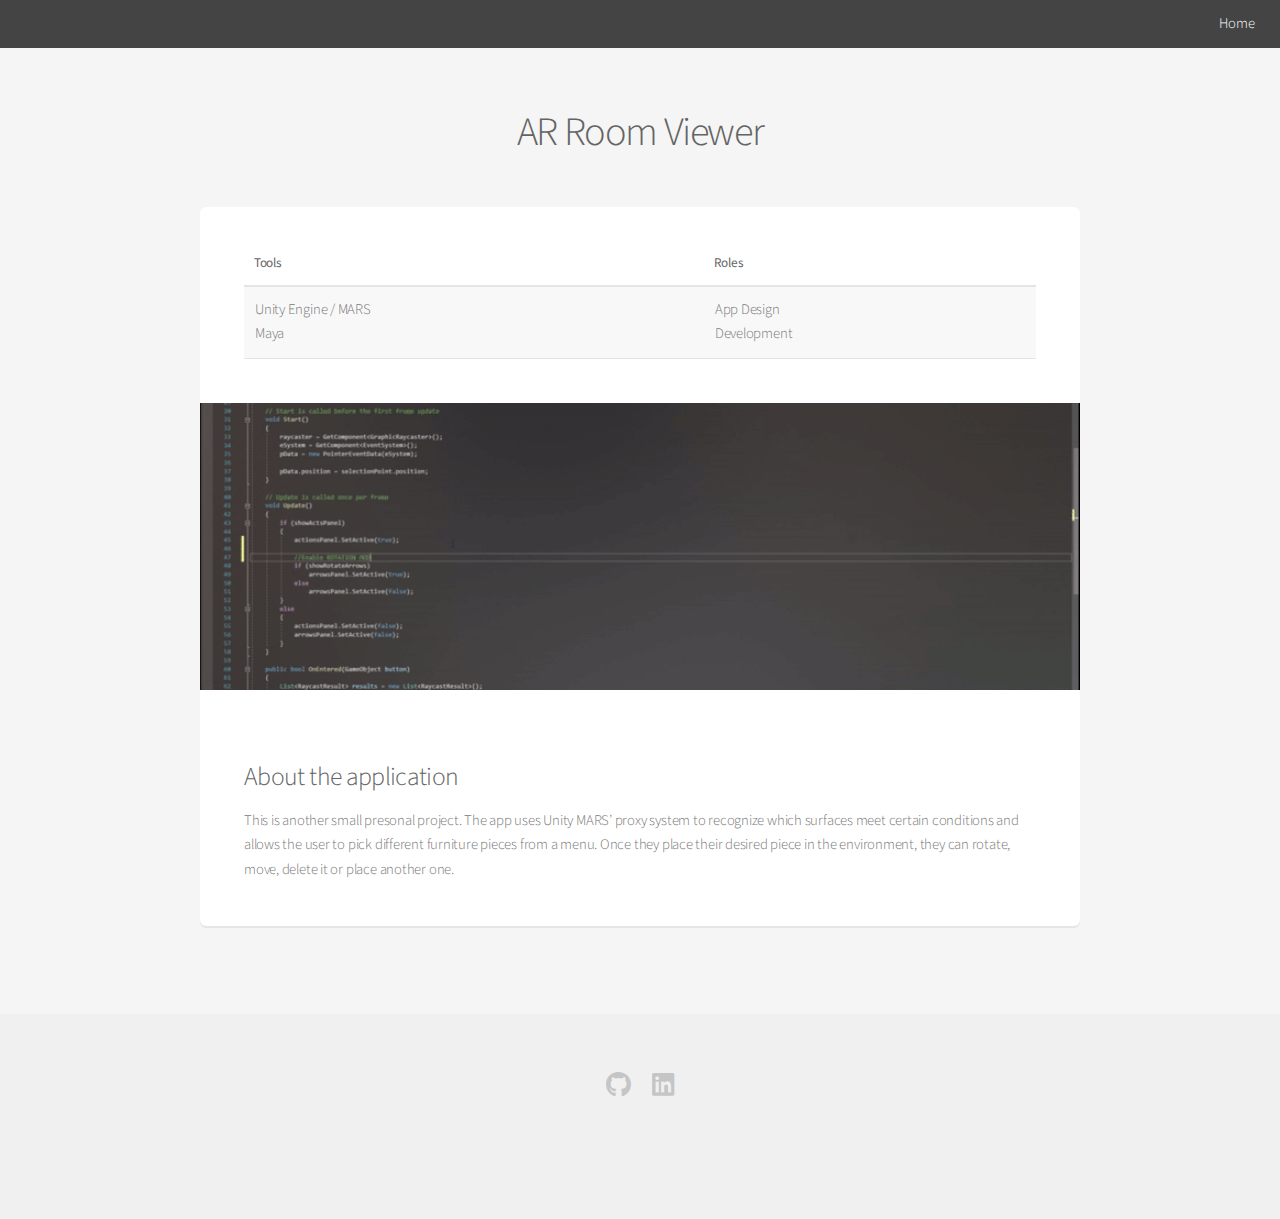
<file: _roomViewer.html>
<!DOCTYPE HTML>

<html>
	<head>
		<title>MorlanB RoomViewer</title>
		<meta charset="utf-8" />
		<meta name="viewport" content="width=device-width, initial-scale=1, user-scalable=no" />
		<link rel="stylesheet" href="assets/css/main.css" />
	</head>
	<body class="is-preload">
		<div id="page-wrapper">

			<!-- Header -->
            <header id="header">
                <nav id="nav">
                    <ul>
                        <li><a href="index.html">Home</a></li>
                    </ul>
                </nav>
            </header>

			<!-- Main -->
				<section id="main" class="container">
					<header>
						<h2>AR Room Viewer</h2>
					</header>

					<div class="box">
						<table>
							<thead>
								<tr>
									<th><b>Tools</b></th>
									<th><b>Roles</b></th>
								</tr>
							</thead>
							<tbody>
								<tr>
									<td>Unity Engine / MARS<br />Maya</td>
									<td>App Design<br />Development</td>
								</tr>
							</tbody>
						</table>

						<span class="image featured"><img src="images/RoomV_B.gif" alt="" /></span>
						<br />
						
						<h3>About the application</h3>
						<p>
							This is another small presonal project. The app uses Unity MARS’ proxy system to recognize which surfaces meet certain conditions and allows the user to pick different furniture pieces from a menu.
							Once they place their desired piece in the environment, they can rotate, move, delete it or place another one.
						</p>
					</div>
				</section>

			<!-- Footer -->
				<footer id="footer">
					<ul class="icons">
						<li><a href="https://github.com/MorlanB" class="icon brands fa-github"><span class="label">Github</span></a></li>
						<li><a href="https://www.linkedin.com/in/morlan-beltran-b05137232" class="icon brands fa-linkedin"><span class="label">LinkedIn</span></a></li>
					</ul>
				</footer>

		</div>

		<!-- Scripts -->
			<script src="assets/js/jquery.min.js"></script>
			<script src="assets/js/jquery.dropotron.min.js"></script>
			<script src="assets/js/jquery.scrollex.min.js"></script>
			<script src="assets/js/browser.min.js"></script>
			<script src="assets/js/breakpoints.min.js"></script>
			<script src="assets/js/util.js"></script>
			<script src="assets/js/main.js"></script>

	</body>
</html>
</file>
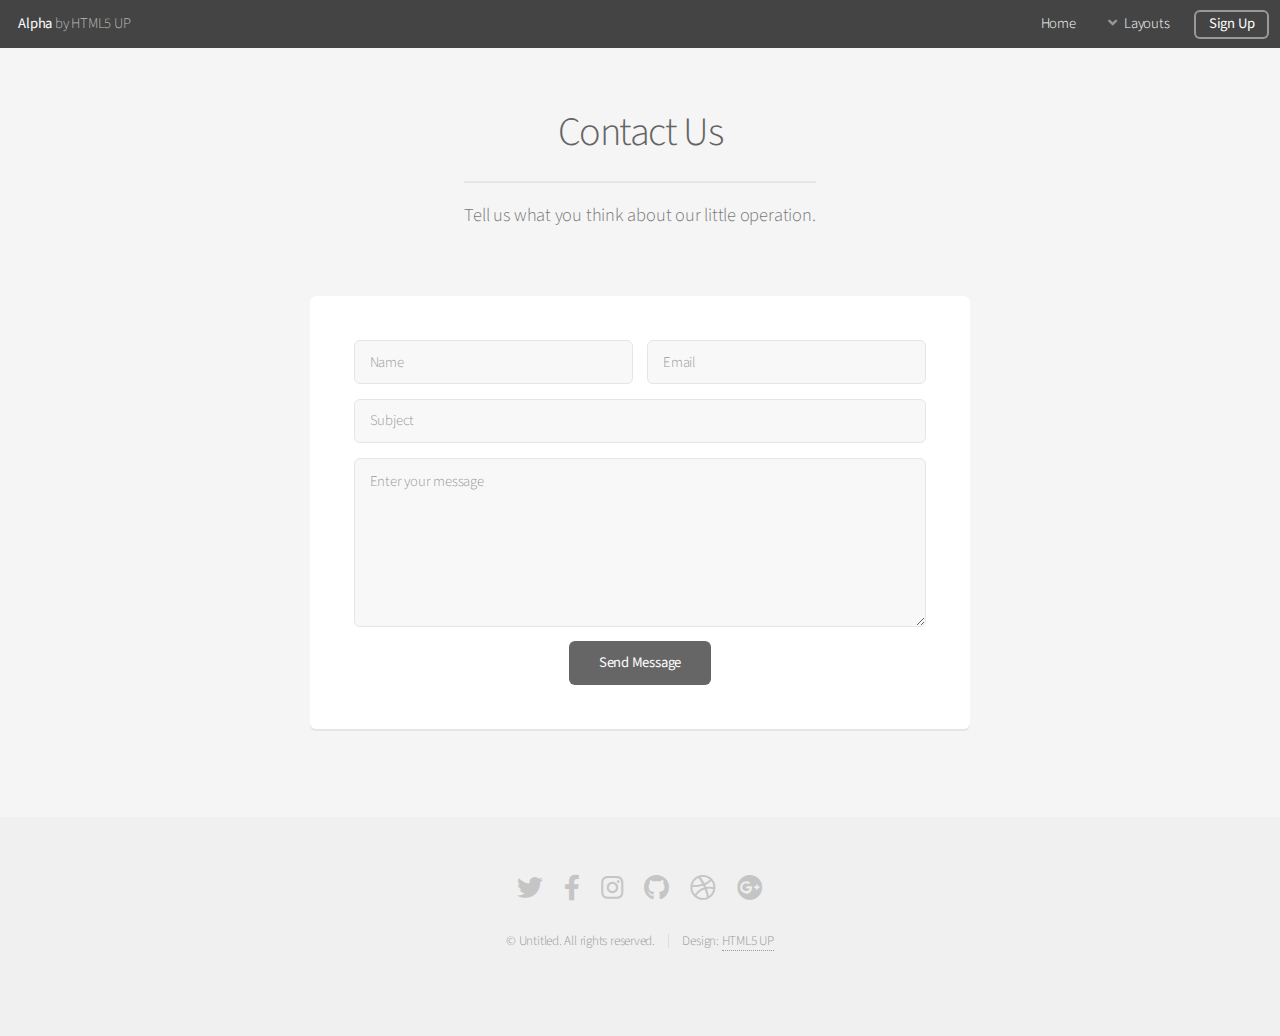
<file: contact.html>
<!DOCTYPE HTML>
<!--
	Alpha by HTML5 UP
	html5up.net | @ajlkn
	Free for personal and commercial use under the CCA 3.0 license (html5up.net/license)
-->
<html>
	<head>
		<title>Contact - Alpha by HTML5 UP</title>
		<meta charset="utf-8" />
		<meta name="viewport" content="width=device-width, initial-scale=1, user-scalable=no" />
		<link rel="stylesheet" href="assets/css/main.css" />
	</head>
	<body class="is-preload">
		<div id="page-wrapper">

			<!-- Header -->
				<header id="header">
					<h1><a href="index.html">Alpha</a> by HTML5 UP</h1>
					<nav id="nav">
						<ul>
							<li><a href="index.html">Home</a></li>
							<li>
								<a href="#" class="icon solid fa-angle-down">Layouts</a>
								<ul>
									<li><a href="generic.html">Generic</a></li>
									<li><a href="contact.html">Contact</a></li>
									<li><a href="elements.html">Elements</a></li>
									<li>
										<a href="#">Submenu</a>
										<ul>
											<li><a href="#">Option One</a></li>
											<li><a href="#">Option Two</a></li>
											<li><a href="#">Option Three</a></li>
											<li><a href="#">Option Four</a></li>
										</ul>
									</li>
								</ul>
							</li>
							<li><a href="#" class="button">Sign Up</a></li>
						</ul>
					</nav>
				</header>

			<!-- Main -->
				<section id="main" class="container medium">
					<header>
						<h2>Contact Us</h2>
						<p>Tell us what you think about our little operation.</p>
					</header>
					<div class="box">
						<form method="post" action="#">
							<div class="row gtr-50 gtr-uniform">
								<div class="col-6 col-12-mobilep">
									<input type="text" name="name" id="name" value="" placeholder="Name" />
								</div>
								<div class="col-6 col-12-mobilep">
									<input type="email" name="email" id="email" value="" placeholder="Email" />
								</div>
								<div class="col-12">
									<input type="text" name="subject" id="subject" value="" placeholder="Subject" />
								</div>
								<div class="col-12">
									<textarea name="message" id="message" placeholder="Enter your message" rows="6"></textarea>
								</div>
								<div class="col-12">
									<ul class="actions special">
										<li><input type="submit" value="Send Message" /></li>
									</ul>
								</div>
							</div>
						</form>
					</div>
				</section>

			<!-- Footer -->
				<footer id="footer">
					<ul class="icons">
						<li><a href="#" class="icon brands fa-twitter"><span class="label">Twitter</span></a></li>
						<li><a href="#" class="icon brands fa-facebook-f"><span class="label">Facebook</span></a></li>
						<li><a href="#" class="icon brands fa-instagram"><span class="label">Instagram</span></a></li>
						<li><a href="#" class="icon brands fa-github"><span class="label">Github</span></a></li>
						<li><a href="#" class="icon brands fa-dribbble"><span class="label">Dribbble</span></a></li>
						<li><a href="#" class="icon brands fa-google-plus"><span class="label">Google+</span></a></li>
					</ul>
					<ul class="copyright">
						<li>&copy; Untitled. All rights reserved.</li><li>Design: <a href="http://html5up.net">HTML5 UP</a></li>
					</ul>
				</footer>

		</div>

		<!-- Scripts -->
			<script src="assets/js/jquery.min.js"></script>
			<script src="assets/js/jquery.dropotron.min.js"></script>
			<script src="assets/js/jquery.scrollex.min.js"></script>
			<script src="assets/js/browser.min.js"></script>
			<script src="assets/js/breakpoints.min.js"></script>
			<script src="assets/js/util.js"></script>
			<script src="assets/js/main.js"></script>

	</body>
</html>
</file>
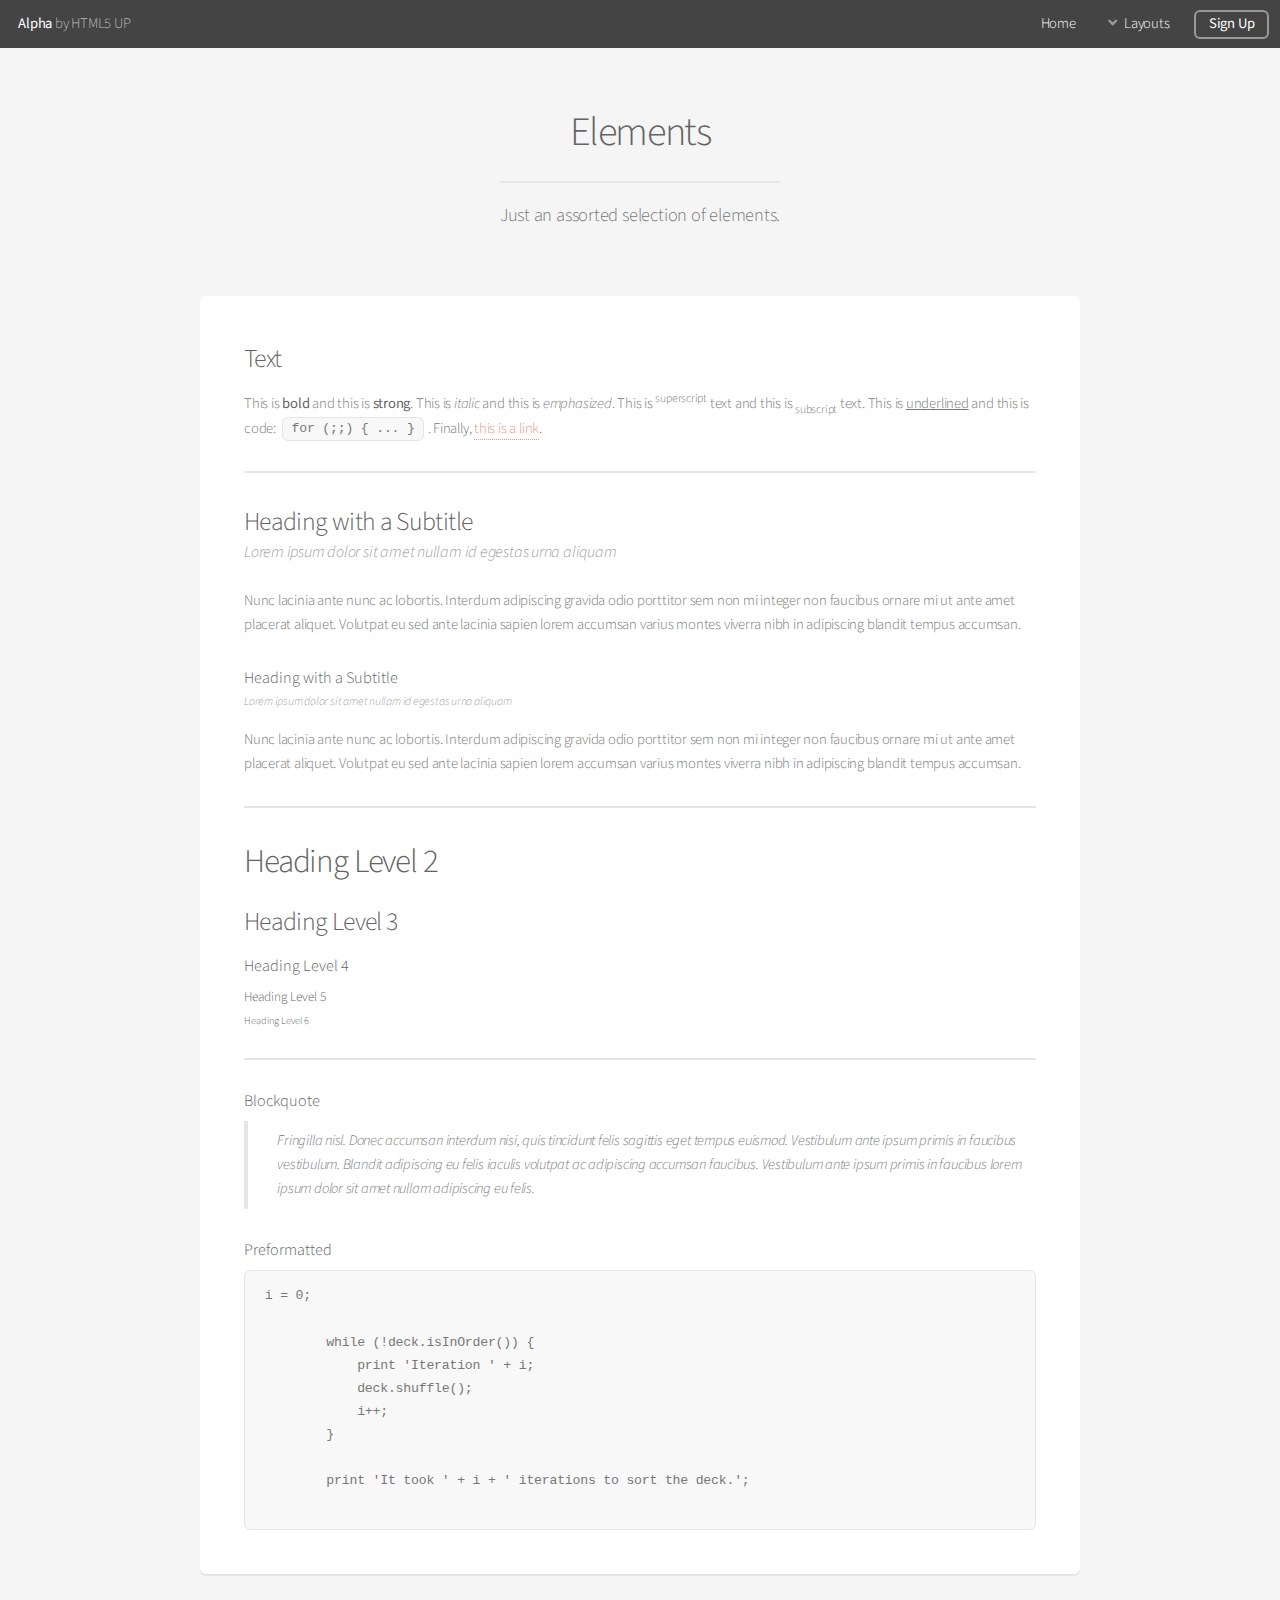
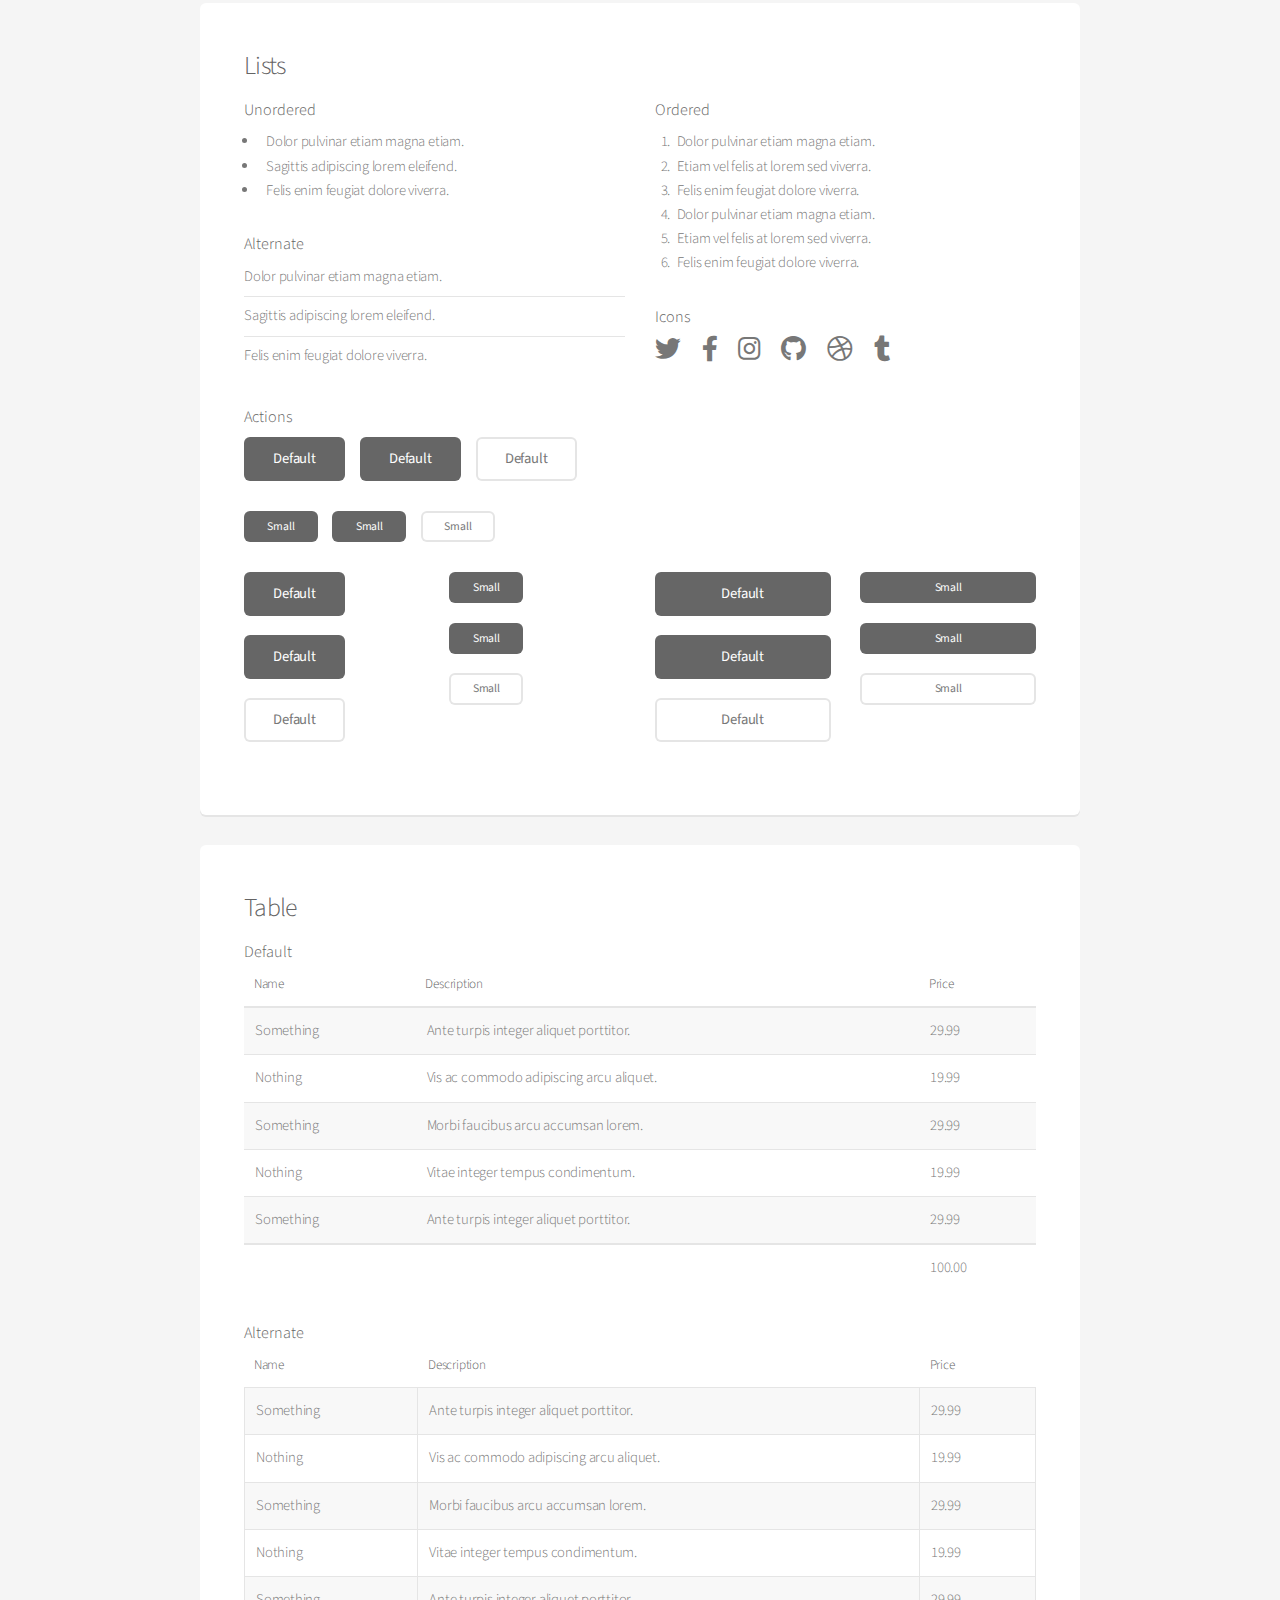
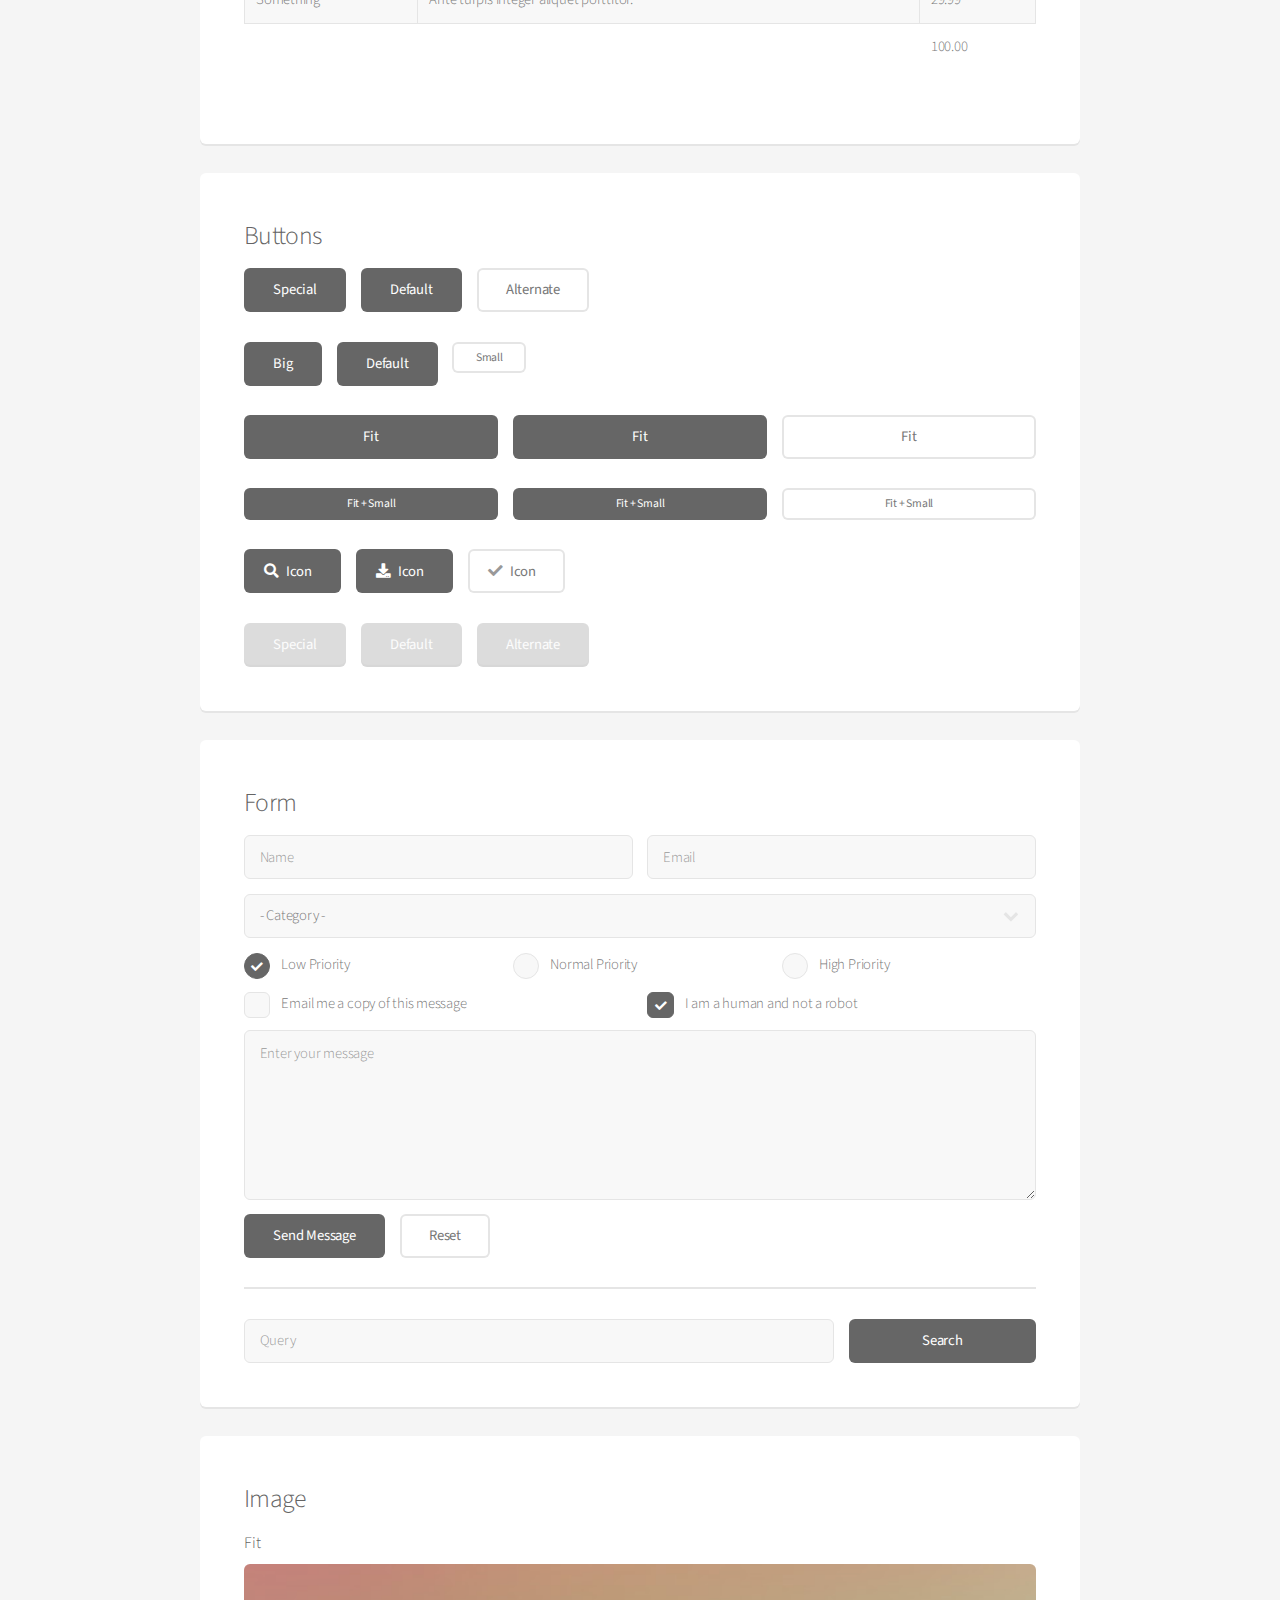
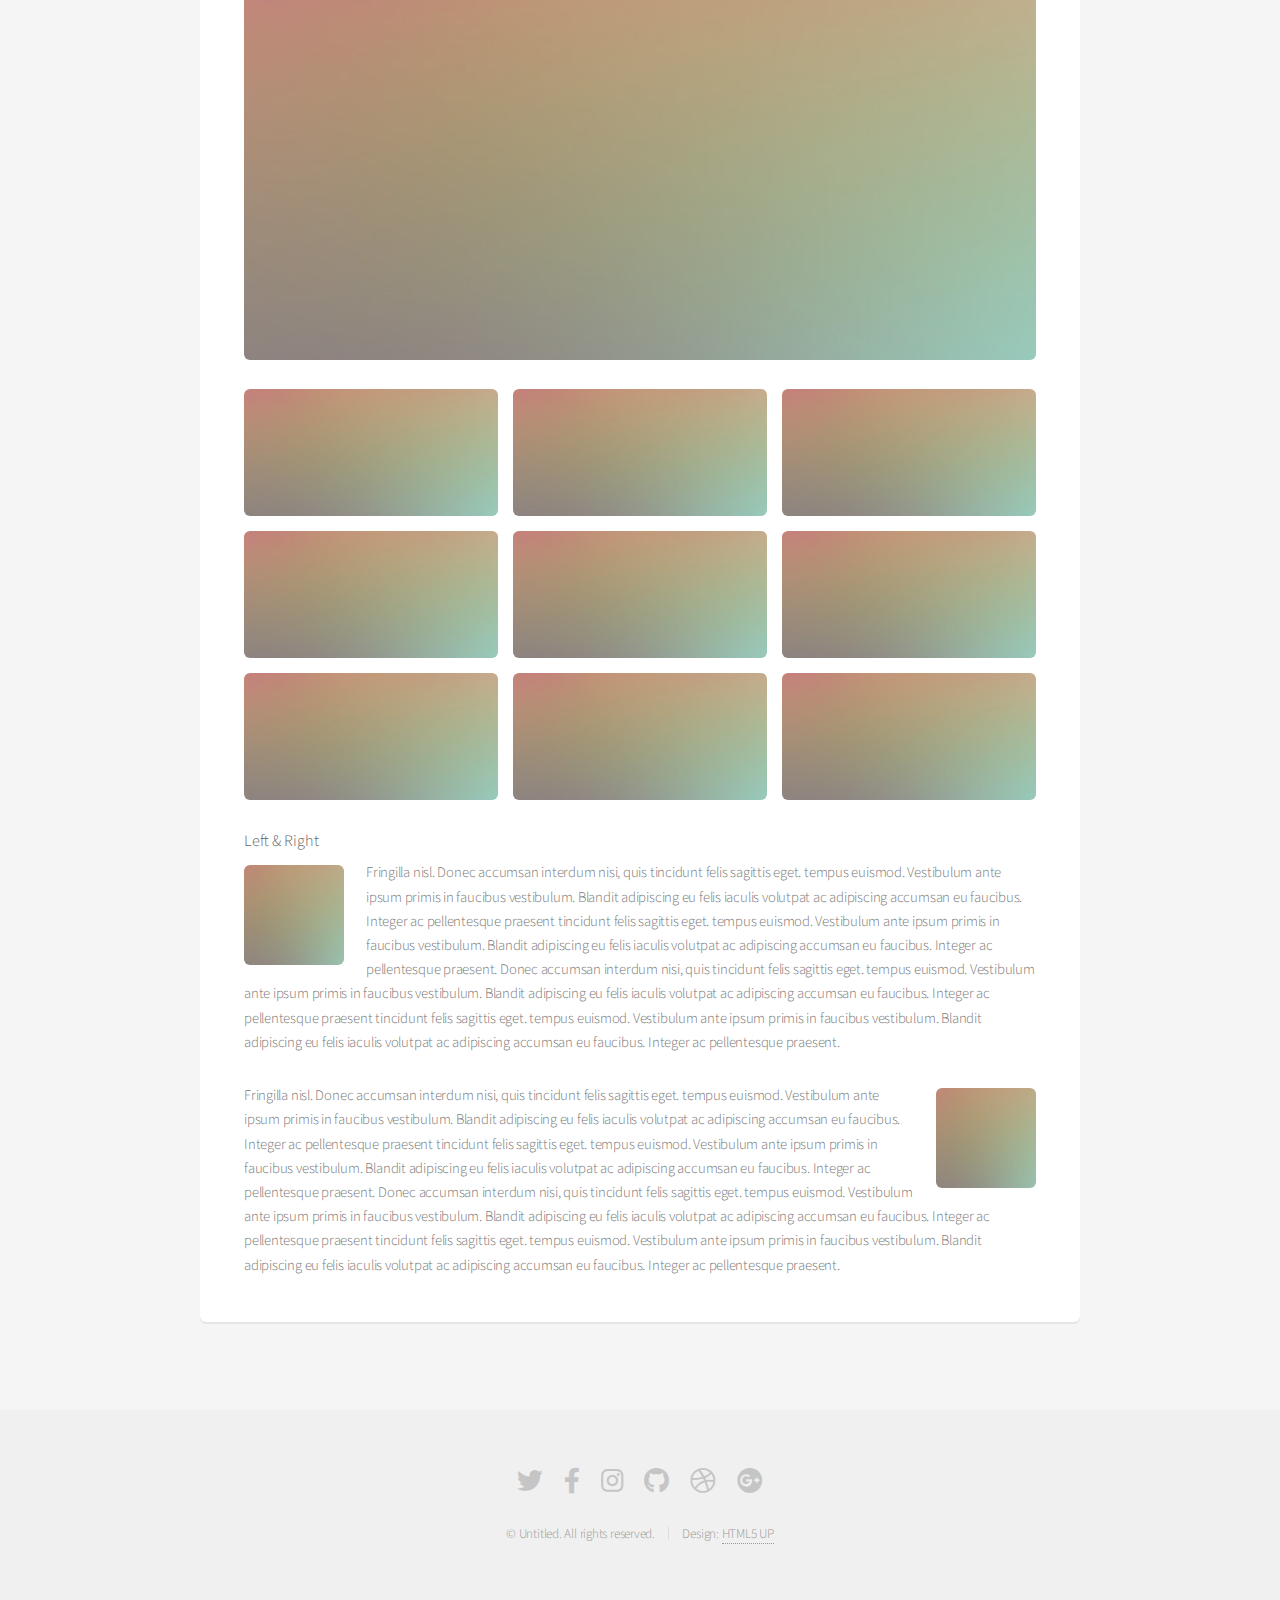
<file: elements.html>
<!DOCTYPE HTML>
<!--
	Alpha by HTML5 UP
	html5up.net | @ajlkn
	Free for personal and commercial use under the CCA 3.0 license (html5up.net/license)
-->
<html>
	<head>
		<title>Elements - Alpha by HTML5 UP</title>
		<meta charset="utf-8" />
		<meta name="viewport" content="width=device-width, initial-scale=1, user-scalable=no" />
		<link rel="stylesheet" href="assets/css/main.css" />
	</head>
	<body class="is-preload">
		<div id="page-wrapper">

			<!-- Header -->
				<header id="header">
					<h1><a href="index.html">Alpha</a> by HTML5 UP</h1>
					<nav id="nav">
						<ul>
							<li><a href="index.html">Home</a></li>
							<li>
								<a href="#" class="icon solid fa-angle-down">Layouts</a>
								<ul>
									<li><a href="generic.html">Generic</a></li>
									<li><a href="contact.html">Contact</a></li>
									<li><a href="elements.html">Elements</a></li>
									<li>
										<a href="#">Submenu</a>
										<ul>
											<li><a href="#">Option One</a></li>
											<li><a href="#">Option Two</a></li>
											<li><a href="#">Option Three</a></li>
											<li><a href="#">Option Four</a></li>
										</ul>
									</li>
								</ul>
							</li>
							<li><a href="#" class="button">Sign Up</a></li>
						</ul>
					</nav>
				</header>

			<!-- Main -->
				<section id="main" class="container">
					<header>
						<h2>Elements</h2>
						<p>Just an assorted selection of elements.</p>
					</header>
					<div class="row">
						<div class="col-12">

							<!-- Text -->
								<section class="box">
									<h3>Text</h3>
									<p>This is <b>bold</b> and this is <strong>strong</strong>. This is <i>italic</i> and this is <em>emphasized</em>.
									This is <sup>superscript</sup> text and this is <sub>subscript</sub> text.
									This is <u>underlined</u> and this is code: <code>for (;;) { ... }</code>. Finally, <a href="#">this is a link</a>.</p>

									<hr />

									<header>
										<h3>Heading with a Subtitle</h3>
										<p>Lorem ipsum dolor sit amet nullam id egestas urna aliquam</p>
									</header>
									<p>Nunc lacinia ante nunc ac lobortis. Interdum adipiscing gravida odio porttitor sem non mi integer non faucibus ornare mi ut ante amet placerat aliquet. Volutpat eu sed ante lacinia sapien lorem accumsan varius montes viverra nibh in adipiscing blandit tempus accumsan.</p>
									<header>
										<h4>Heading with a Subtitle</h4>
										<p>Lorem ipsum dolor sit amet nullam id egestas urna aliquam</p>
									</header>
									<p>Nunc lacinia ante nunc ac lobortis. Interdum adipiscing gravida odio porttitor sem non mi integer non faucibus ornare mi ut ante amet placerat aliquet. Volutpat eu sed ante lacinia sapien lorem accumsan varius montes viverra nibh in adipiscing blandit tempus accumsan.</p>

									<hr />

									<h2>Heading Level 2</h2>
									<h3>Heading Level 3</h3>
									<h4>Heading Level 4</h4>
									<h5>Heading Level 5</h5>
									<h6>Heading Level 6</h6>

									<hr />

									<h4>Blockquote</h4>
									<blockquote>Fringilla nisl. Donec accumsan interdum nisi, quis tincidunt felis sagittis eget tempus euismod. Vestibulum ante ipsum primis in faucibus vestibulum. Blandit adipiscing eu felis iaculis volutpat ac adipiscing accumsan faucibus. Vestibulum ante ipsum primis in faucibus lorem ipsum dolor sit amet nullam adipiscing eu felis.</blockquote>

									<h4>Preformatted</h4>
									<pre>i = 0;

	while (!deck.isInOrder()) {
	    print 'Iteration ' + i;
	    deck.shuffle();
	    i++;
	}

	print 'It took ' + i + ' iterations to sort the deck.';
	</pre>
								</section>

						</div>
					</div>
					<div class="row">
						<div class="col-12">

							<!-- Lists -->
								<section class="box">
									<h3>Lists</h3>
									<div class="row">
										<div class="col-6 col-12-mobilep">

											<h4>Unordered</h4>
											<ul>
												<li>Dolor pulvinar etiam magna etiam.</li>
												<li>Sagittis adipiscing lorem eleifend.</li>
												<li>Felis enim feugiat dolore viverra.</li>
											</ul>

											<h4>Alternate</h4>
											<ul class="alt">
												<li>Dolor pulvinar etiam magna etiam.</li>
												<li>Sagittis adipiscing lorem eleifend.</li>
												<li>Felis enim feugiat dolore viverra.</li>
											</ul>

										</div>
										<div class="col-6 col-12-mobilep">

											<h4>Ordered</h4>
											<ol>
												<li>Dolor pulvinar etiam magna etiam.</li>
												<li>Etiam vel felis at lorem sed viverra.</li>
												<li>Felis enim feugiat dolore viverra.</li>
												<li>Dolor pulvinar etiam magna etiam.</li>
												<li>Etiam vel felis at lorem sed viverra.</li>
												<li>Felis enim feugiat dolore viverra.</li>
											</ol>

											<h4>Icons</h4>
											<ul class="icons">
												<li><a href="#" class="icon brands fa-twitter"><span class="label">Twitter</span></a></li>
												<li><a href="#" class="icon brands fa-facebook-f"><span class="label">Facebook</span></a></li>
												<li><a href="#" class="icon brands fa-instagram"><span class="label">Instagram</span></a></li>
												<li><a href="#" class="icon brands fa-github"><span class="label">Github</span></a></li>
												<li><a href="#" class="icon brands fa-dribbble"><span class="label">Dribbble</span></a></li>
												<li><a href="#" class="icon brands fa-tumblr"><span class="label">Tumblr</span></a></li>
											</ul>

										</div>
									</div>

									<h4>Actions</h4>
									<ul class="actions">
										<li><a href="#" class="button special">Default</a></li>
										<li><a href="#" class="button">Default</a></li>
										<li><a href="#" class="button alt">Default</a></li>
									</ul>
									<ul class="actions small">
										<li><a href="#" class="button special small">Small</a></li>
										<li><a href="#" class="button small">Small</a></li>
										<li><a href="#" class="button alt small">Small</a></li>
									</ul>
									<div class="row">
										<div class="col-3 col-6-narrower col-12-mobilep">
											<ul class="actions stacked">
												<li><a href="#" class="button special">Default</a></li>
												<li><a href="#" class="button">Default</a></li>
												<li><a href="#" class="button alt">Default</a></li>
											</ul>
										</div>
										<div class="col-3 col-6-narrower col-12-mobilep">
											<ul class="actions stacked">
												<li><a href="#" class="button special small">Small</a></li>
												<li><a href="#" class="button small">Small</a></li>
												<li><a href="#" class="button alt small">Small</a></li>
											</ul>
										</div>
										<div class="col-3 col-6-narrower col-12-mobilep">
											<ul class="actions stacked">
												<li><a href="#" class="button special fit">Default</a></li>
												<li><a href="#" class="button fit">Default</a></li>
												<li><a href="#" class="button alt fit">Default</a></li>
											</ul>
										</div>
										<div class="col-3 col-6-narrower col-12-mobilep">
											<ul class="actions stacked">
												<li><a href="#" class="button special small fit">Small</a></li>
												<li><a href="#" class="button small fit">Small</a></li>
												<li><a href="#" class="button alt small fit">Small</a></li>
											</ul>
										</div>
									</div>
								</section>

						</div>
					</div>
					<div class="row">
						<div class="col-12">

							<!-- Table -->
								<section class="box">
									<h3>Table</h3>

									<h4>Default</h4>
									<div class="table-wrapper">
										<table>
											<thead>
												<tr>
													<th>Name</th>
													<th>Description</th>
													<th>Price</th>
												</tr>
											</thead>
											<tbody>
												<tr>
													<td>Something</td>
													<td>Ante turpis integer aliquet porttitor.</td>
													<td>29.99</td>
												</tr>
												<tr>
													<td>Nothing</td>
													<td>Vis ac commodo adipiscing arcu aliquet.</td>
													<td>19.99</td>
												</tr>
												<tr>
													<td>Something</td>
													<td> Morbi faucibus arcu accumsan lorem.</td>
													<td>29.99</td>
												</tr>
												<tr>
													<td>Nothing</td>
													<td>Vitae integer tempus condimentum.</td>
													<td>19.99</td>
												</tr>
												<tr>
													<td>Something</td>
													<td>Ante turpis integer aliquet porttitor.</td>
													<td>29.99</td>
												</tr>
											</tbody>
											<tfoot>
												<tr>
													<td colspan="2"></td>
													<td>100.00</td>
												</tr>
											</tfoot>
										</table>
									</div>

									<h4>Alternate</h4>
									<div class="table-wrapper">
										<table class="alt">
											<thead>
												<tr>
													<th>Name</th>
													<th>Description</th>
													<th>Price</th>
												</tr>
											</thead>
											<tbody>
												<tr>
													<td>Something</td>
													<td>Ante turpis integer aliquet porttitor.</td>
													<td>29.99</td>
												</tr>
												<tr>
													<td>Nothing</td>
													<td>Vis ac commodo adipiscing arcu aliquet.</td>
													<td>19.99</td>
												</tr>
												<tr>
													<td>Something</td>
													<td> Morbi faucibus arcu accumsan lorem.</td>
													<td>29.99</td>
												</tr>
												<tr>
													<td>Nothing</td>
													<td>Vitae integer tempus condimentum.</td>
													<td>19.99</td>
												</tr>
												<tr>
													<td>Something</td>
													<td>Ante turpis integer aliquet porttitor.</td>
													<td>29.99</td>
												</tr>
											</tbody>
											<tfoot>
												<tr>
													<td colspan="2"></td>
													<td>100.00</td>
												</tr>
											</tfoot>
										</table>
									</div>
								</section>

						</div>
					</div>
					<div class="row">
						<div class="col-12">

							<!-- Buttons -->
								<section class="box">
									<h3>Buttons</h3>
									<ul class="actions">
										<li><a href="#" class="button special">Special</a></li>
										<li><a href="#" class="button">Default</a></li>
										<li><a href="#" class="button alt">Alternate</a></li>
									</ul>
									<ul class="actions">
										<li><a href="#" class="button special big">Big</a></li>
										<li><a href="#" class="button">Default</a></li>
										<li><a href="#" class="button alt small">Small</a></li>
									</ul>
									<ul class="actions fit">
										<li><a href="#" class="button special fit">Fit</a></li>
										<li><a href="#" class="button fit">Fit</a></li>
										<li><a href="#" class="button alt fit">Fit</a></li>
									</ul>
									<ul class="actions fit small">
										<li><a href="#" class="button special fit small">Fit + Small</a></li>
										<li><a href="#" class="button fit small">Fit + Small</a></li>
										<li><a href="#" class="button alt fit small">Fit + Small</a></li>
									</ul>
									<ul class="actions">
										<li><a href="#" class="button special icon solid fa-search">Icon</a></li>
										<li><a href="#" class="button icon solid fa-download">Icon</a></li>
										<li><a href="#" class="button alt icon solid fa-check">Icon</a></li>
									</ul>
									<ul class="actions">
										<li><span class="button special disabled">Special</span></li>
										<li><span class="button disabled">Default</span></li>
										<li><span class="button alt disabled">Alternate</span></li>
									</ul>
								</section>

						</div>
					</div>
					<div class="row">
						<div class="col-12">

							<!-- Form -->
								<section class="box">
									<h3>Form</h3>
									<form method="post" action="#">
										<div class="row gtr-uniform gtr-50">
											<div class="col-6 col-12-mobilep">
												<input type="text" name="name" id="name" value="" placeholder="Name" />
											</div>
											<div class="col-6 col-12-mobilep">
												<input type="email" name="email" id="email" value="" placeholder="Email" />
											</div>
											<div class="col-12">
												<select name="category" id="category">
													<option value="">- Category -</option>
													<option value="1">Manufacturing</option>
													<option value="1">Shipping</option>
													<option value="1">Administration</option>
													<option value="1">Human Resources</option>
												</select>
											</div>
											<div class="col-4 col-12-narrower">
												<input type="radio" id="priority-low" name="priority" checked>
												<label for="priority-low">Low Priority</label>
											</div>
											<div class="col-4 col-12-narrower">
												<input type="radio" id="priority-normal" name="priority">
												<label for="priority-normal">Normal Priority</label>
											</div>
											<div class="col-4 col-12-narrower">
												<input type="radio" id="priority-high" name="priority">
												<label for="priority-high">High Priority</label>
											</div>
											<div class="col-6 col-12-narrower">
												<input type="checkbox" id="copy" name="copy">
												<label for="copy">Email me a copy of this message</label>
											</div>
											<div class="col-6 col-12-narrower">
												<input type="checkbox" id="human" name="human" checked>
												<label for="human">I am a human and not a robot</label>
											</div>
											<div class="col-12">
												<textarea name="message" id="message" placeholder="Enter your message" rows="6"></textarea>
											</div>
											<div class="col-12">
												<ul class="actions">
													<li><input type="submit" value="Send Message" /></li>
													<li><input type="reset" value="Reset" class="alt" /></li>
												</ul>
											</div>
										</div>
									</form>

									<hr />

									<form method="post" action="#">
										<div class="row gtr-uniform gtr-50">
											<div class="col-9 col-12-mobilep">
												<input type="text" name="query" id="query" value="" placeholder="Query" />
											</div>
											<div class="col-3 col-12-mobilep">
												<input type="submit" value="Search" class="fit" />
											</div>
										</div>
									</form>
								</section>

						</div>
					</div>
					<div class="row">
						<div class="col-12">

							<!-- Image -->
								<section class="box">
									<h3>Image</h3>
									<h4>Fit</h4>
									<span class="image fit"><img src="images/pic04.jpg" alt="" /></span>
									<div class="box alt">
										<div class="row gtr-50 gtr-uniform">
											<div class="col-4"><span class="image fit"><img src="images/pic04.jpg" alt="" /></span></div>
											<div class="col-4"><span class="image fit"><img src="images/pic04.jpg" alt="" /></span></div>
											<div class="col-4"><span class="image fit"><img src="images/pic04.jpg" alt="" /></span></div>
											<div class="col-4"><span class="image fit"><img src="images/pic04.jpg" alt="" /></span></div>
											<div class="col-4"><span class="image fit"><img src="images/pic04.jpg" alt="" /></span></div>
											<div class="col-4"><span class="image fit"><img src="images/pic04.jpg" alt="" /></span></div>
											<div class="col-4"><span class="image fit"><img src="images/pic04.jpg" alt="" /></span></div>
											<div class="col-4"><span class="image fit"><img src="images/pic04.jpg" alt="" /></span></div>
											<div class="col-4"><span class="image fit"><img src="images/pic04.jpg" alt="" /></span></div>
										</div>
									</div>

									<h4>Left &amp; Right</h4>
									<p><span class="image left"><img src="images/pic05.jpg" alt="" /></span>Fringilla nisl. Donec accumsan interdum nisi, quis tincidunt felis sagittis eget. tempus euismod. Vestibulum ante ipsum primis in faucibus vestibulum. Blandit adipiscing eu felis iaculis volutpat ac adipiscing accumsan eu faucibus. Integer ac pellentesque praesent tincidunt felis sagittis eget. tempus euismod. Vestibulum ante ipsum primis in faucibus vestibulum. Blandit adipiscing eu felis iaculis volutpat ac adipiscing accumsan eu faucibus. Integer ac pellentesque praesent. Donec accumsan interdum nisi, quis tincidunt felis sagittis eget. tempus euismod. Vestibulum ante ipsum primis in faucibus vestibulum. Blandit adipiscing eu felis iaculis volutpat ac adipiscing accumsan eu faucibus. Integer ac pellentesque praesent tincidunt felis sagittis eget. tempus euismod. Vestibulum ante ipsum primis in faucibus vestibulum. Blandit adipiscing eu felis iaculis volutpat ac adipiscing accumsan eu faucibus. Integer ac pellentesque praesent.</p>
									<p><span class="image right"><img src="images/pic05.jpg" alt="" /></span>Fringilla nisl. Donec accumsan interdum nisi, quis tincidunt felis sagittis eget. tempus euismod. Vestibulum ante ipsum primis in faucibus vestibulum. Blandit adipiscing eu felis iaculis volutpat ac adipiscing accumsan eu faucibus. Integer ac pellentesque praesent tincidunt felis sagittis eget. tempus euismod. Vestibulum ante ipsum primis in faucibus vestibulum. Blandit adipiscing eu felis iaculis volutpat ac adipiscing accumsan eu faucibus. Integer ac pellentesque praesent. Donec accumsan interdum nisi, quis tincidunt felis sagittis eget. tempus euismod. Vestibulum ante ipsum primis in faucibus vestibulum. Blandit adipiscing eu felis iaculis volutpat ac adipiscing accumsan eu faucibus. Integer ac pellentesque praesent tincidunt felis sagittis eget. tempus euismod. Vestibulum ante ipsum primis in faucibus vestibulum. Blandit adipiscing eu felis iaculis volutpat ac adipiscing accumsan eu faucibus. Integer ac pellentesque praesent.</p>
								</section>

						</div>
					</div>
				</section>

			<!-- Footer -->
				<footer id="footer">
					<ul class="icons">
						<li><a href="#" class="icon brands fa-twitter"><span class="label">Twitter</span></a></li>
						<li><a href="#" class="icon brands fa-facebook-f"><span class="label">Facebook</span></a></li>
						<li><a href="#" class="icon brands fa-instagram"><span class="label">Instagram</span></a></li>
						<li><a href="#" class="icon brands fa-github"><span class="label">Github</span></a></li>
						<li><a href="#" class="icon brands fa-dribbble"><span class="label">Dribbble</span></a></li>
						<li><a href="#" class="icon brands fa-google-plus"><span class="label">Google+</span></a></li>
					</ul>
					<ul class="copyright">
						<li>&copy; Untitled. All rights reserved.</li><li>Design: <a href="http://html5up.net">HTML5 UP</a></li>
					</ul>
				</footer>

		</div>

		<!-- Scripts -->
			<script src="assets/js/jquery.min.js"></script>
			<script src="assets/js/jquery.dropotron.min.js"></script>
			<script src="assets/js/jquery.scrollex.min.js"></script>
			<script src="assets/js/browser.min.js"></script>
			<script src="assets/js/breakpoints.min.js"></script>
			<script src="assets/js/util.js"></script>
			<script src="assets/js/main.js"></script>

	</body>
</html>
</file>
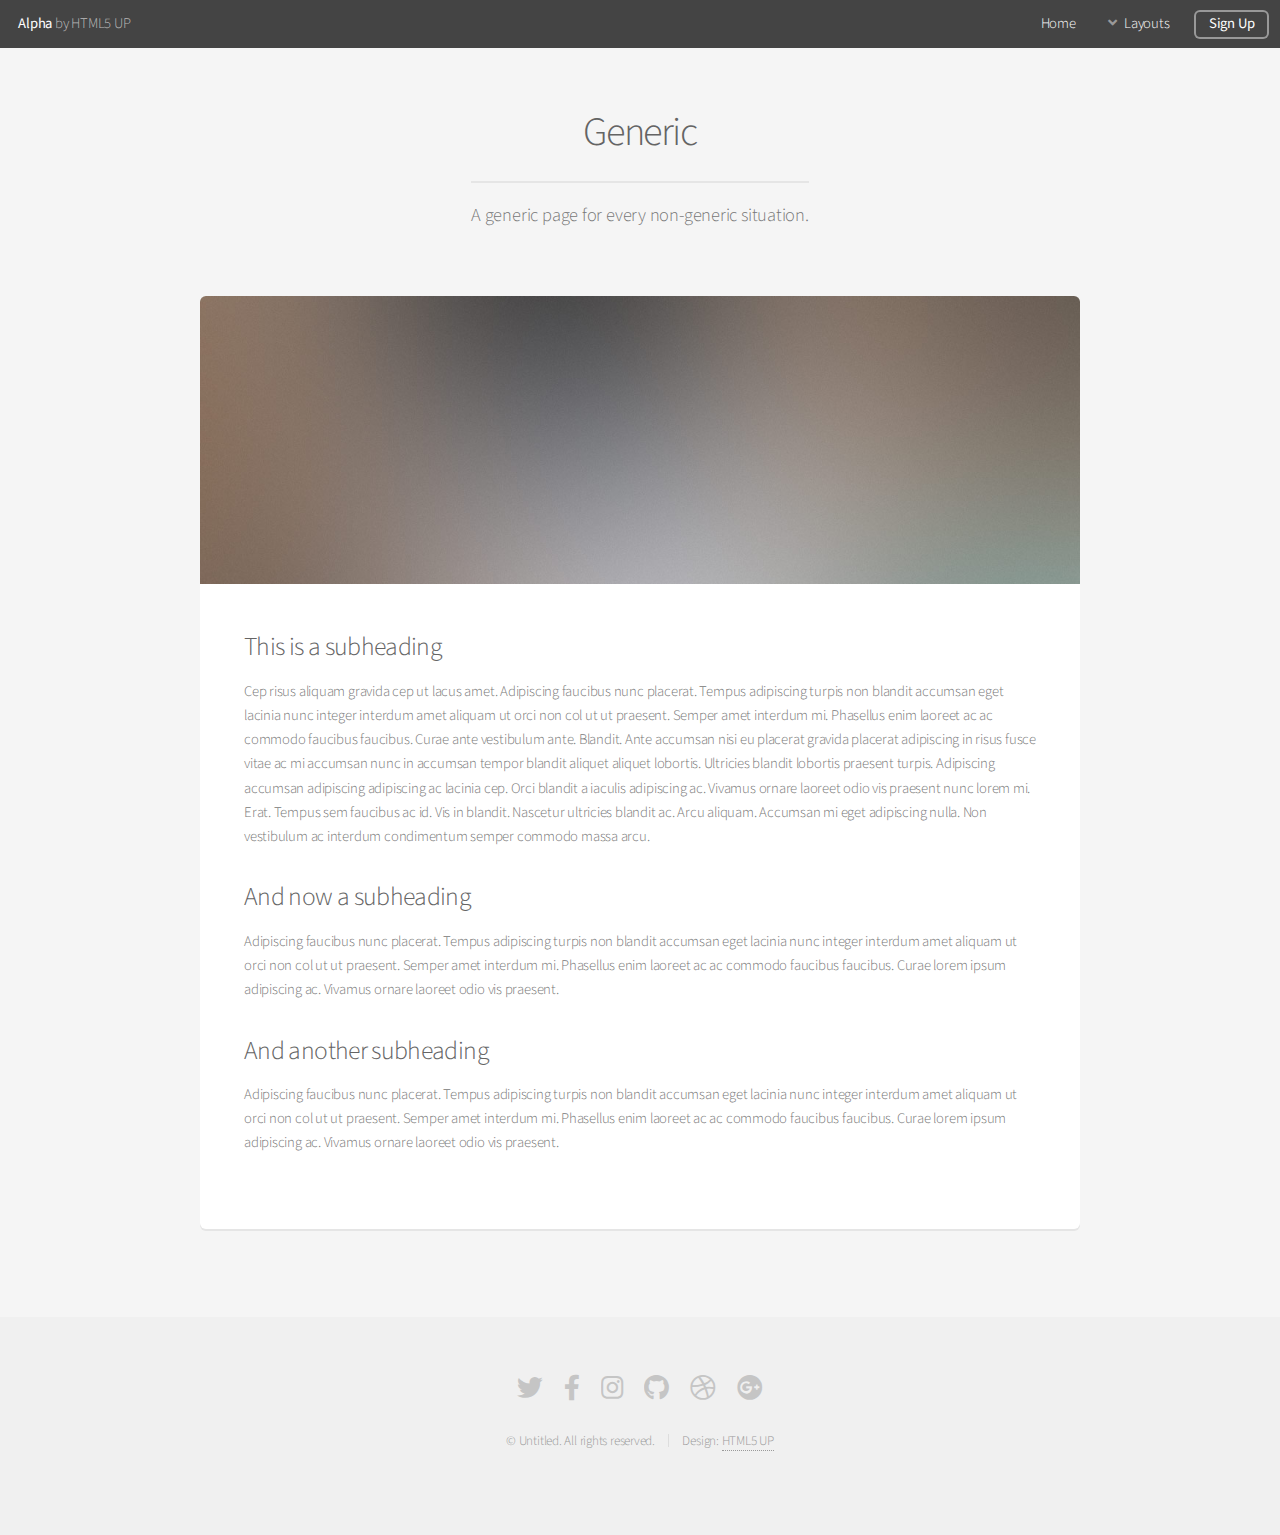
<file: generic.html>
<!DOCTYPE HTML>
<!--
	Alpha by HTML5 UP
	html5up.net | @ajlkn
	Free for personal and commercial use under the CCA 3.0 license (html5up.net/license)
-->
<html>
	<head>
		<title>Generic - Alpha by HTML5 UP</title>
		<meta charset="utf-8" />
		<meta name="viewport" content="width=device-width, initial-scale=1, user-scalable=no" />
		<link rel="stylesheet" href="assets/css/main.css" />
	</head>
	<body class="is-preload">
		<div id="page-wrapper">

			<!-- Header -->
				<header id="header">
					<h1><a href="index.html">Alpha</a> by HTML5 UP</h1>
					<nav id="nav">
						<ul>
							<li><a href="index.html">Home</a></li>
							<li>
								<a href="#" class="icon solid fa-angle-down">Layouts</a>
								<ul>
									<li><a href="generic.html">Generic</a></li>
									<li><a href="contact.html">Contact</a></li>
									<li><a href="elements.html">Elements</a></li>
									<li>
										<a href="#">Submenu</a>
										<ul>
											<li><a href="#">Option One</a></li>
											<li><a href="#">Option Two</a></li>
											<li><a href="#">Option Three</a></li>
											<li><a href="#">Option Four</a></li>
										</ul>
									</li>
								</ul>
							</li>
							<li><a href="#" class="button">Sign Up</a></li>
						</ul>
					</nav>
				</header>

			<!-- Main -->
				<section id="main" class="container">
					<header>
						<h2>Generic</h2>
						<p>A generic page for every non-generic situation.</p>
					</header>
					<div class="box">
						<span class="image featured"><img src="images/pic01.jpg" alt="" /></span>
						<h3>This is a subheading</h3>
						<p>Cep risus aliquam gravida cep ut lacus amet. Adipiscing faucibus nunc placerat. Tempus adipiscing turpis non blandit accumsan eget lacinia nunc integer interdum amet aliquam ut orci non col ut ut praesent. Semper amet interdum mi. Phasellus enim laoreet ac ac commodo faucibus faucibus. Curae ante vestibulum ante. Blandit. Ante accumsan nisi eu placerat gravida placerat adipiscing in risus fusce vitae ac mi accumsan nunc in accumsan tempor blandit aliquet aliquet lobortis. Ultricies blandit lobortis praesent turpis. Adipiscing accumsan adipiscing adipiscing ac lacinia cep. Orci blandit a iaculis adipiscing ac. Vivamus ornare laoreet odio vis praesent nunc lorem mi. Erat. Tempus sem faucibus ac id. Vis in blandit. Nascetur ultricies blandit ac. Arcu aliquam. Accumsan mi eget adipiscing nulla. Non vestibulum ac interdum condimentum semper commodo massa arcu.</p>
						<div class="row">
							<div class="row-6 row-12-mobilep">
								<h3>And now a subheading</h3>
								<p>Adipiscing faucibus nunc placerat. Tempus adipiscing turpis non blandit accumsan eget lacinia nunc integer interdum amet aliquam ut orci non col ut ut praesent. Semper amet interdum mi. Phasellus enim laoreet ac ac commodo faucibus faucibus. Curae lorem ipsum adipiscing ac. Vivamus ornare laoreet odio vis praesent.</p>
							</div>
							<div class="row-6 row-12-mobilep">
								<h3>And another subheading</h3>
								<p>Adipiscing faucibus nunc placerat. Tempus adipiscing turpis non blandit accumsan eget lacinia nunc integer interdum amet aliquam ut orci non col ut ut praesent. Semper amet interdum mi. Phasellus enim laoreet ac ac commodo faucibus faucibus. Curae lorem ipsum adipiscing ac. Vivamus ornare laoreet odio vis praesent.</p>
							</div>
						</div>
					</div>
				</section>

			<!-- Footer -->
				<footer id="footer">
					<ul class="icons">
						<li><a href="#" class="icon brands fa-twitter"><span class="label">Twitter</span></a></li>
						<li><a href="#" class="icon brands fa-facebook-f"><span class="label">Facebook</span></a></li>
						<li><a href="#" class="icon brands fa-instagram"><span class="label">Instagram</span></a></li>
						<li><a href="#" class="icon brands fa-github"><span class="label">Github</span></a></li>
						<li><a href="#" class="icon brands fa-dribbble"><span class="label">Dribbble</span></a></li>
						<li><a href="#" class="icon brands fa-google-plus"><span class="label">Google+</span></a></li>
					</ul>
					<ul class="copyright">
						<li>&copy; Untitled. All rights reserved.</li><li>Design: <a href="http://html5up.net">HTML5 UP</a></li>
					</ul>
				</footer>

		</div>

		<!-- Scripts -->
			<script src="assets/js/jquery.min.js"></script>
			<script src="assets/js/jquery.dropotron.min.js"></script>
			<script src="assets/js/jquery.scrollex.min.js"></script>
			<script src="assets/js/browser.min.js"></script>
			<script src="assets/js/breakpoints.min.js"></script>
			<script src="assets/js/util.js"></script>
			<script src="assets/js/main.js"></script>

	</body>
</html>
</file>
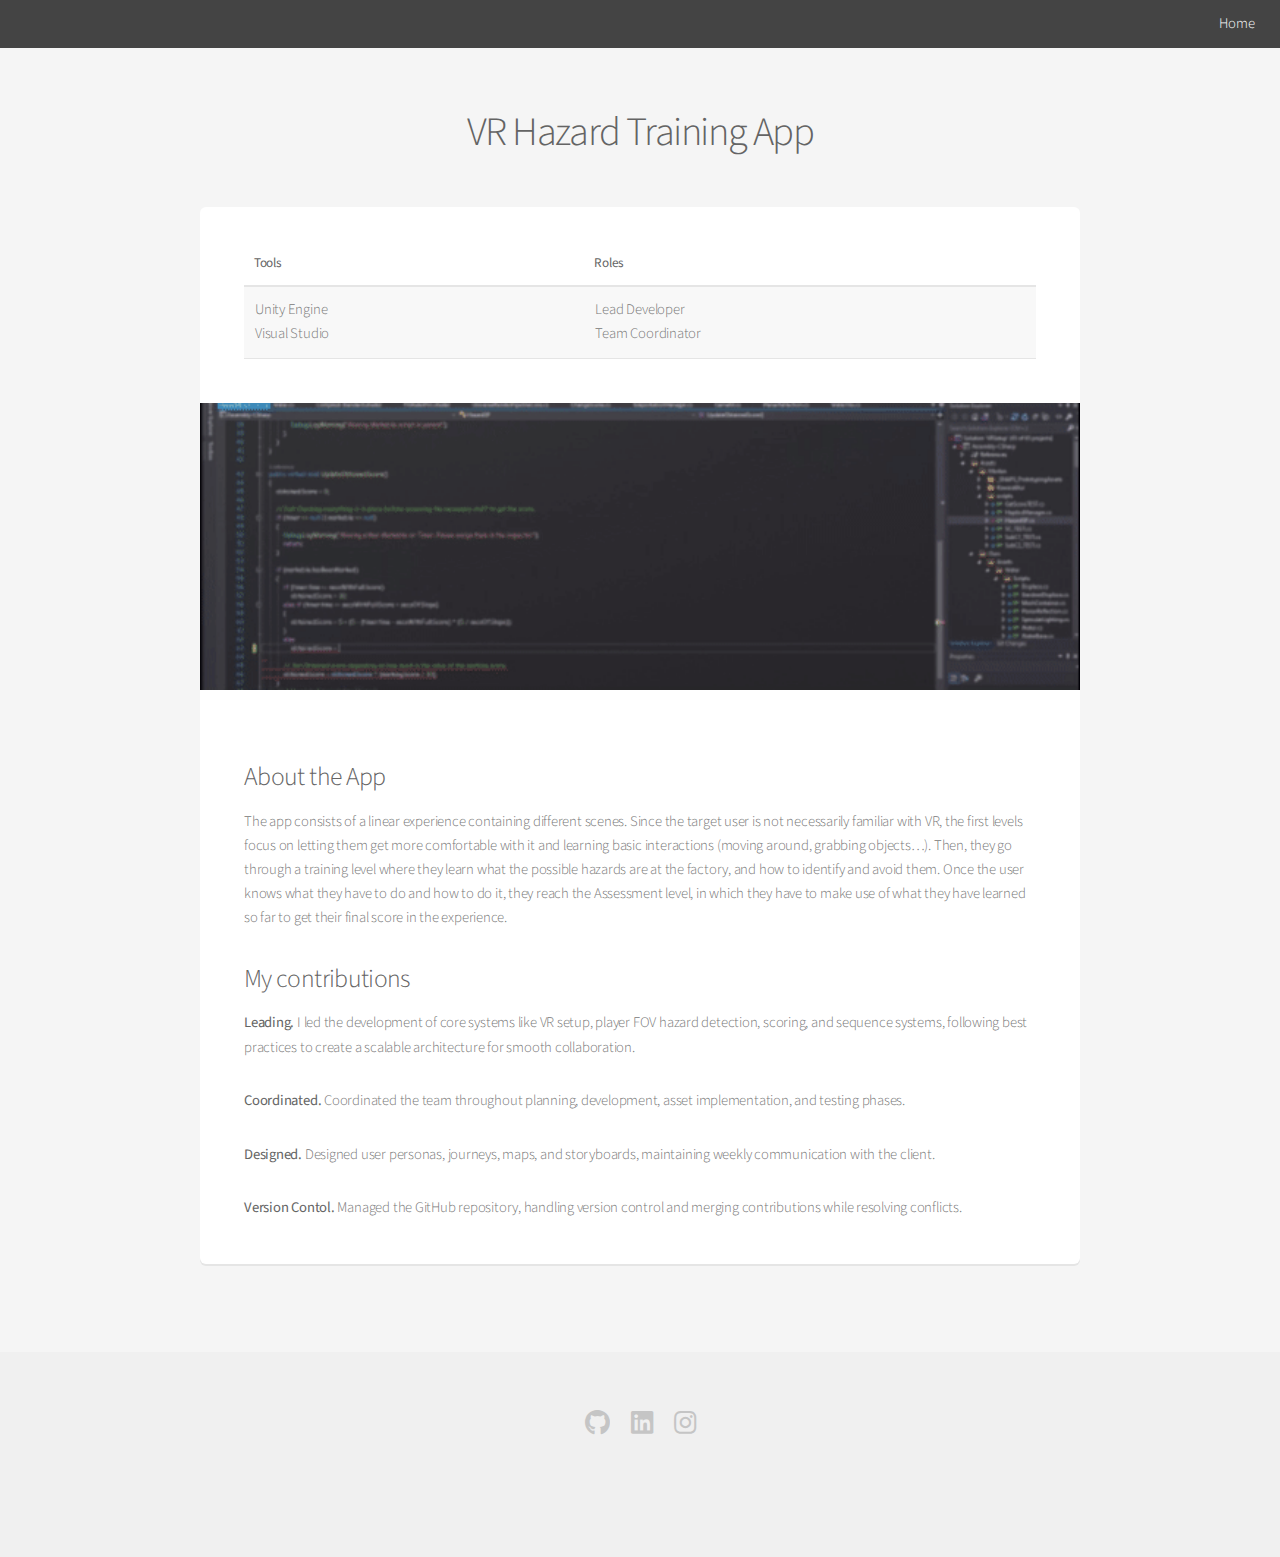
<file: hazardTraining.html>
<!DOCTYPE HTML>

<html>
	<head>
		<title>MorlanB Tesla Training</title>
		<meta charset="utf-8" />
		<meta name="viewport" content="width=device-width, initial-scale=1, user-scalable=no" />
		<link rel="stylesheet" href="assets/css/main.css" />
	</head>
	<body class="is-preload">
		<div id="page-wrapper">

			<!-- Header -->
            <header id="header">
                <nav id="nav">
                    <ul>
                        <li><a href="index.html">Home</a></li>
                    </ul>
                </nav>
            </header>

			<!-- Main -->
				<section id="main" class="container">
					<header>
						<h2>VR Hazard Training App</h2>
					</header>

					<div class="box">
						<table>
							<thead>
								<tr>
									<th><b>Tools</b></th>
									<th><b>Roles</b></th>
								</tr>
							</thead>
							<tbody>
								<tr>
									<td>Unity Engine <br /> Visual Studio</td>
									<td>Lead Developer<br />Team Coordinator</td>
								</tr>
							</tbody>
						</table>

						<span class="image featured"><img src="images/tesla_B.gif" alt="" /></span>
						<br />
						
						<h3>About the App</h3>
						<p> The app consists of a linear experience containing different scenes. Since the target user is not necessarily familiar with VR, the first levels focus on letting them get more comfortable with it and learning basic interactions (moving around, grabbing objects…). Then, they go through a training level where they learn what the possible hazards are at the factory, and how to identify and avoid them. 
							Once the user knows what they have to do and how to do it, they reach the Assessment level, in which they have to make use of what they have learned so far to get their final score in the experience.</p>
						<h3>My contributions</h3>
						<p>
							<b>Leading. </b>
							I led the development of core systems like VR setup, player FOV hazard detection, scoring, and sequence systems, following best practices to create a scalable architecture for smooth collaboration.</p>
						<p>
							<b>Coordinated. </b>
							Coordinated the team throughout planning, development, asset implementation, and testing phases.
						</p>
						<p>
							<b> Designed. </b>
							Designed user personas, journeys, maps, and storyboards, maintaining weekly communication with the client.
						</p>
						<p>
							<b>Version Contol. </b>
							Managed the GitHub repository, handling version control and merging contributions while resolving conflicts.
						</p>
					</div>
				</section>

			<!-- Footer -->
				<footer id="footer">
					<ul class="icons">
						<li><a href="https://github.com/MorlanB" class="icon brands fa-github"><span class="label">Github</span></a></li>
						<li><a href="https://www.linkedin.com/in/morlan-beltran-b05137232" class="icon brands fa-linkedin"><span class="label">LinkedIn</span></a></li>
                    <li><a href="https://www.instagram.com/morlan_beltran/" class="icon brands fa-instagram" target="_blank"><span class="label">Instagram</span></a></li>
					</ul>
				</footer>

		</div>

		<!-- Scripts -->
			<script src="assets/js/jquery.min.js"></script>
			<script src="assets/js/jquery.dropotron.min.js"></script>
			<script src="assets/js/jquery.scrollex.min.js"></script>
			<script src="assets/js/browser.min.js"></script>
			<script src="assets/js/breakpoints.min.js"></script>
			<script src="assets/js/util.js"></script>
			<script src="assets/js/main.js"></script>

	</body>
</html>
</file>
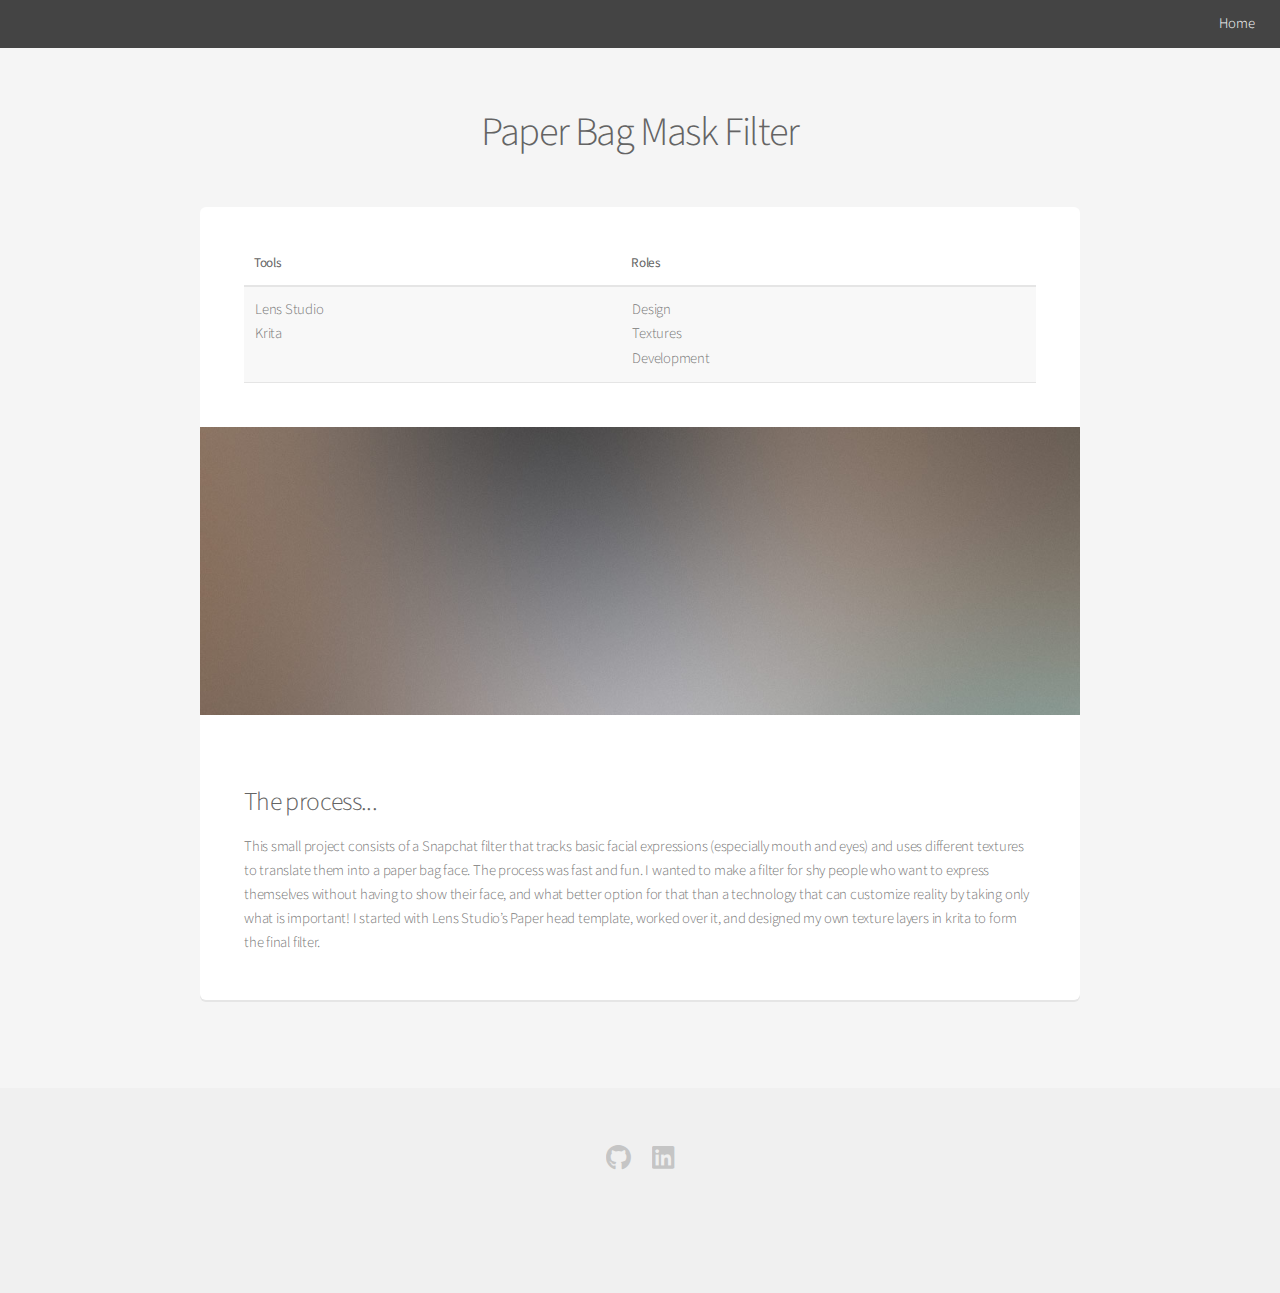
<file: paperBagMask.html>
<!DOCTYPE HTML>

<html>
	<head>
		<title>MorlanB PaperMask</title>
		<meta charset="utf-8" />
		<meta name="viewport" content="width=device-width, initial-scale=1, user-scalable=no" />
		<link rel="stylesheet" href="assets/css/main.css" />
	</head>
	<body class="is-preload">
		<div id="page-wrapper">

			<!-- Header -->
            <header id="header">
                <nav id="nav">
                    <ul>
                        <li><a href="index.html">Home</a></li>
                    </ul>
                </nav>
            </header>

			<!-- Main -->
				<section id="main" class="container">
					<header>
						<h2>Paper Bag Mask Filter</h2>
					</header>

					<div class="box">
						<table>
							<thead>
								<tr>
									<th><b>Tools</b></th>
									<th><b>Roles</b></th>
								</tr>
							</thead>
							<tbody>
								<tr>
									<td>Lens Studio<br />Krita</td>
									<td>Design<br />Textures<br />Development</td>
								</tr>
							</tbody>
						</table>

						<span class="image featured"><img src="images/pic01.jpg" alt="" /></span>
						<br />
						
						<h3>The process...</h3>
						<p>
							This small project consists of a Snapchat filter that tracks basic facial expressions (especially mouth and eyes) and uses different textures to translate them into a paper bag face.
							The process was fast and fun. I wanted to make a filter for shy people who want to express themselves without having to show their face, and what better option for that than a technology that can customize reality by taking only what is important!
							I started with Lens Studio’s Paper head template, worked over it, and designed my own texture layers in krita to form the final filter.
						</p>
					</div>
				</section>

			<!-- Footer -->
				<footer id="footer">
					<ul class="icons">
						<li><a href="https://github.com/MorlanB" class="icon brands fa-github"><span class="label">Github</span></a></li>
						<li><a href="https://www.linkedin.com/in/morlan-beltran-b05137232" class="icon brands fa-linkedin"><span class="label">LinkedIn</span></a></li>
					</ul>
				</footer>

		</div>

		<!-- Scripts -->
			<script src="assets/js/jquery.min.js"></script>
			<script src="assets/js/jquery.dropotron.min.js"></script>
			<script src="assets/js/jquery.scrollex.min.js"></script>
			<script src="assets/js/browser.min.js"></script>
			<script src="assets/js/breakpoints.min.js"></script>
			<script src="assets/js/util.js"></script>
			<script src="assets/js/main.js"></script>

	</body>
</html>
</file>
<file: assets/css/main.css>
@import url("fontawesome-all.min.css");
@import url("https://fonts.googleapis.com/css?family=Source+Sans+Pro:300,400,300italic,400italic");

/*
	Alpha by HTML5 UP
	html5up.net | @ajlkn
	Free for personal and commercial use under the CCA 3.0 license (html5up.net/license)
*/

/* Reset */

/* Based on meyerweb.com/eric/tools/css/reset (v2.0 | 20110126 | License: public domain) */

	html, body, div, span, applet, object,
	iframe, h1, h2, h3, h4, h5, h6, p, blockquote,
	pre, a, abbr, acronym, address, big, cite,
	code, del, dfn, em, img, ins, kbd, q, s, samp,
	small, strike, strong, sub, sup, tt, var, b,
	u, i, center, dl, dt, dd, ol, ul, li, fieldset,
	form, label, legend, table, caption, tbody,
	tfoot, thead, tr, th, td, article, aside,
	canvas, details, embed, figure, figcaption,
	footer, header, hgroup, menu, nav, output, ruby,
	section, summary, time, mark, audio, video {
		margin: 0;
		padding: 0;
		border: 0;
		font-size: 100%;
		font: inherit;
		vertical-align: baseline;
	}

	article, aside, details, figcaption, figure,
	footer, header, hgroup, menu, nav, section {
		display: block;
	}

	body {
		line-height: 1;
	}

	ol, ul {
		list-style: none;
	}

	blockquote, q {
		quotes: none;
	}

		blockquote:before, blockquote:after, q:before, q:after {
			content: '';
			content: none;
		}

	table {
		border-collapse: collapse;
		border-spacing: 0;
	}

	body {
		-webkit-text-size-adjust: none;
	}

	mark {
		background-color: transparent;
		color: inherit;
	}

	input::-moz-focus-inner {
		border: 0;
		padding: 0;
	}

	input, select, textarea {
		-moz-appearance: none;
		-webkit-appearance: none;
		-ms-appearance: none;
		appearance: none;
	}

/* Basic */

	@-ms-viewport {
		width: device-width;
	}

	body {
		-ms-overflow-style: scrollbar;
	}

	@media screen and (max-width: 480px) {

		html, body {
			min-width: 320px;
		}

	}

	html {
		box-sizing: border-box;
	}

	*, *:before, *:after {
		box-sizing: inherit;
	}

	body {
		background: #f5f5f5;
	}

	body, input, select, textarea {
		color: #777;
		font-family: "Source Sans Pro", sans-serif;
		font-size: 16pt;
		font-weight: 300;
		line-height: 1.65em;
		letter-spacing: -0.015em;
	}

	a {
		-moz-transition: color 0.2s ease-in-out, border-bottom-color 0.2s ease-in-out;
		-webkit-transition: color 0.2s ease-in-out, border-bottom-color 0.2s ease-in-out;
		-ms-transition: color 0.2s ease-in-out, border-bottom-color 0.2s ease-in-out;
		transition: color 0.2s ease-in-out, border-bottom-color 0.2s ease-in-out;
		border-bottom: dotted 1px;
		color: #e89980;
		text-decoration: none;
	}

		a:hover {
			border-bottom-color: transparent;
		}

	strong, b {
		color: #646464;
		font-weight: 400;
	}

	em, i {
		font-style: italic;
	}

	p {
		margin: 0 0 2em 0;
	}

	h1, h2, h3, h4, h5, h6 {
		color: #646464;
		font-weight: 300;
		line-height: 1em;
		margin: 0 0 0.5em 0;
	}

		h1 a, h2 a, h3 a, h4 a, h5 a, h6 a {
			color: inherit;
			text-decoration: none;
		}

	h2 {
		font-size: 2.25em;
		line-height: 1.5em;
		letter-spacing: -0.035em;
	}

	h3 {
		font-size: 1.75em;
		line-height: 1.5em;
		letter-spacing: -0.025em;
	}

	h4 {
		font-size: 1.1em;
		line-height: 1.5em;
		letter-spacing: 0;
	}

	h5 {
		font-size: 0.9em;
		line-height: 1.5em;
		letter-spacing: 0;
	}

	h6 {
		font-size: 0.7em;
		line-height: 1.5em;
		letter-spacing: 0;
	}

	sub {
		font-size: 0.8em;
		position: relative;
		top: 0.5em;
	}

	sup {
		font-size: 0.8em;
		position: relative;
		top: -0.5em;
	}

	hr {
		border: 0;
		border-bottom: solid 2px #e5e5e5;
		margin: 2em 0;
	}

		hr.major {
			margin: 3em 0;
		}

	blockquote {
		border-left: solid 4px #e5e5e5;
		font-style: italic;
		margin: 0 0 2em 0;
		padding: 0.5em 0 0.5em 2em;
	}

	pre {
		-webkit-overflow-scrolling: touch;
		background: #f8f8f8;
		border-radius: 6px;
		border: solid 1px #e5e5e5;
		font-family: monospace;
		font-size: 0.9em;
		line-height: 1.75em;
		margin: 0 0 2em 0;
		overflow-x: auto;
		padding: 1em 1.5em;
	}

	code {
		background: #f8f8f8;
		border-radius: 6px;
		border: solid 1px #e5e5e5;
		font-family: monospace;
		font-size: 0.9em;
		margin: 0 0.25em;
		padding: 0.25em 0.65em;
	}

	.align-left {
		text-align: left;
	}

	.align-center {
		text-align: center;
	}

	.align-right {
		text-align: right;
	}

/* Row */

	.row {
		display: flex;
		flex-wrap: wrap;
		box-sizing: border-box;
		align-items: stretch;
	}

		.row > * {
			box-sizing: border-box;
		}

		.row.gtr-uniform > * > :last-child {
			margin-bottom: 0;
		}

		.row.aln-left {
			justify-content: flex-start;
		}

		.row.aln-center {
			justify-content: center;
		}

		.row.aln-right {
			justify-content: flex-end;
		}

		.row.aln-top {
			align-items: flex-start;
		}

		.row.aln-middle {
			align-items: center;
		}

		.row.aln-bottom {
			align-items: flex-end;
		}

		.row > .imp {
			order: -1;
		}

		.row > .col-1 {
			width: 8.33333%;
		}

		.row > .off-1 {
			margin-left: 8.33333%;
		}

		.row > .col-2 {
			width: 16.66667%;
		}

		.row > .off-2 {
			margin-left: 16.66667%;
		}

		.row > .col-3 {
			width: 25%;
		}

		.row > .off-3 {
			margin-left: 25%;
		}

		.row > .col-4 {
			width: 33.33333%;
		}

		.row > .off-4 {
			margin-left: 33.33333%;
		}

		.row > .col-5 {
			width: 41.66667%;
		}

		.row > .off-5 {
			margin-left: 41.66667%;
		}

		.row > .col-6 {
			width: 50%;
		}

		.row > .off-6 {
			margin-left: 50%;
		}

		.row > .col-7 {
			width: 58.33333%;
		}

		.row > .off-7 {
			margin-left: 58.33333%;
		}

		.row > .col-8 {
			width: 66.66667%;
		}

		.row > .off-8 {
			margin-left: 66.66667%;
		}

		.row > .col-9 {
			width: 75%;
		}

		.row > .off-9 {
			margin-left: 75%;
		}

		.row > .col-10 {
			width: 83.33333%;
		}

		.row > .off-10 {
			margin-left: 83.33333%;
		}

		.row > .col-11 {
			width: 91.66667%;
		}

		.row > .off-11 {
			margin-left: 91.66667%;
		}

		.row > .col-12 {
			width: 100%;
		}

		.row > .off-12 {
			margin-left: 100%;
		}

		.row.gtr-0 {
			margin-top: 0;
			margin-left: 0em;
		}

			.row.gtr-0 > * {
				padding: 0 0 0 0em;
			}

			.row.gtr-0.gtr-uniform {
				margin-top: 0em;
			}

				.row.gtr-0.gtr-uniform > * {
					padding-top: 0em;
				}

		.row.gtr-25 {
			margin-top: 0;
			margin-left: -0.5em;
		}

			.row.gtr-25 > * {
				padding: 0 0 0 0.5em;
			}

			.row.gtr-25.gtr-uniform {
				margin-top: -0.5em;
			}

				.row.gtr-25.gtr-uniform > * {
					padding-top: 0.5em;
				}

		.row.gtr-50 {
			margin-top: 0;
			margin-left: -1em;
		}

			.row.gtr-50 > * {
				padding: 0 0 0 1em;
			}

			.row.gtr-50.gtr-uniform {
				margin-top: -1em;
			}

				.row.gtr-50.gtr-uniform > * {
					padding-top: 1em;
				}

		.row {
			margin-top: 0;
			margin-left: -2em;
		}

			.row > * {
				padding: 0 0 0 2em;
			}

			.row.gtr-uniform {
				margin-top: -2em;
			}

				.row.gtr-uniform > * {
					padding-top: 2em;
				}

		.row.gtr-150 {
			margin-top: 0;
			margin-left: -3em;
		}

			.row.gtr-150 > * {
				padding: 0 0 0 3em;
			}

			.row.gtr-150.gtr-uniform {
				margin-top: -3em;
			}

				.row.gtr-150.gtr-uniform > * {
					padding-top: 3em;
				}

		.row.gtr-200 {
			margin-top: 0;
			margin-left: -4em;
		}

			.row.gtr-200 > * {
				padding: 0 0 0 4em;
			}

			.row.gtr-200.gtr-uniform {
				margin-top: -4em;
			}

				.row.gtr-200.gtr-uniform > * {
					padding-top: 4em;
				}

		@media screen and (max-width: 1680px) {

			.row {
				display: flex;
				flex-wrap: wrap;
				box-sizing: border-box;
				align-items: stretch;
			}

				.row > * {
					box-sizing: border-box;
				}

				.row.gtr-uniform > * > :last-child {
					margin-bottom: 0;
				}

				.row.aln-left {
					justify-content: flex-start;
				}

				.row.aln-center {
					justify-content: center;
				}

				.row.aln-right {
					justify-content: flex-end;
				}

				.row.aln-top {
					align-items: flex-start;
				}

				.row.aln-middle {
					align-items: center;
				}

				.row.aln-bottom {
					align-items: flex-end;
				}

				.row > .imp-wide {
					order: -1;
				}

				.row > .col-1-wide {
					width: 8.33333%;
				}

				.row > .off-1-wide {
					margin-left: 8.33333%;
				}

				.row > .col-2-wide {
					width: 16.66667%;
				}

				.row > .off-2-wide {
					margin-left: 16.66667%;
				}

				.row > .col-3-wide {
					width: 25%;
				}

				.row > .off-3-wide {
					margin-left: 25%;
				}

				.row > .col-4-wide {
					width: 33.33333%;
				}

				.row > .off-4-wide {
					margin-left: 33.33333%;
				}

				.row > .col-5-wide {
					width: 41.66667%;
				}

				.row > .off-5-wide {
					margin-left: 41.66667%;
				}

				.row > .col-6-wide {
					width: 50%;
				}

				.row > .off-6-wide {
					margin-left: 50%;
				}

				.row > .col-7-wide {
					width: 58.33333%;
				}

				.row > .off-7-wide {
					margin-left: 58.33333%;
				}

				.row > .col-8-wide {
					width: 66.66667%;
				}

				.row > .off-8-wide {
					margin-left: 66.66667%;
				}

				.row > .col-9-wide {
					width: 75%;
				}

				.row > .off-9-wide {
					margin-left: 75%;
				}

				.row > .col-10-wide {
					width: 83.33333%;
				}

				.row > .off-10-wide {
					margin-left: 83.33333%;
				}

				.row > .col-11-wide {
					width: 91.66667%;
				}

				.row > .off-11-wide {
					margin-left: 91.66667%;
				}

				.row > .col-12-wide {
					width: 100%;
				}

				.row > .off-12-wide {
					margin-left: 100%;
				}

				.row.gtr-0 {
					margin-top: 0;
					margin-left: 0em;
				}

					.row.gtr-0 > * {
						padding: 0 0 0 0em;
					}

					.row.gtr-0.gtr-uniform {
						margin-top: 0em;
					}

						.row.gtr-0.gtr-uniform > * {
							padding-top: 0em;
						}

				.row.gtr-25 {
					margin-top: 0;
					margin-left: -0.5em;
				}

					.row.gtr-25 > * {
						padding: 0 0 0 0.5em;
					}

					.row.gtr-25.gtr-uniform {
						margin-top: -0.5em;
					}

						.row.gtr-25.gtr-uniform > * {
							padding-top: 0.5em;
						}

				.row.gtr-50 {
					margin-top: 0;
					margin-left: -1em;
				}

					.row.gtr-50 > * {
						padding: 0 0 0 1em;
					}

					.row.gtr-50.gtr-uniform {
						margin-top: -1em;
					}

						.row.gtr-50.gtr-uniform > * {
							padding-top: 1em;
						}

				.row {
					margin-top: 0;
					margin-left: -2em;
				}

					.row > * {
						padding: 0 0 0 2em;
					}

					.row.gtr-uniform {
						margin-top: -2em;
					}

						.row.gtr-uniform > * {
							padding-top: 2em;
						}

				.row.gtr-150 {
					margin-top: 0;
					margin-left: -3em;
				}

					.row.gtr-150 > * {
						padding: 0 0 0 3em;
					}

					.row.gtr-150.gtr-uniform {
						margin-top: -3em;
					}

						.row.gtr-150.gtr-uniform > * {
							padding-top: 3em;
						}

				.row.gtr-200 {
					margin-top: 0;
					margin-left: -4em;
				}

					.row.gtr-200 > * {
						padding: 0 0 0 4em;
					}

					.row.gtr-200.gtr-uniform {
						margin-top: -4em;
					}

						.row.gtr-200.gtr-uniform > * {
							padding-top: 4em;
						}

		}

		@media screen and (max-width: 1280px) {

			.row {
				display: flex;
				flex-wrap: wrap;
				box-sizing: border-box;
				align-items: stretch;
			}

				.row > * {
					box-sizing: border-box;
				}

				.row.gtr-uniform > * > :last-child {
					margin-bottom: 0;
				}

				.row.aln-left {
					justify-content: flex-start;
				}

				.row.aln-center {
					justify-content: center;
				}

				.row.aln-right {
					justify-content: flex-end;
				}

				.row.aln-top {
					align-items: flex-start;
				}

				.row.aln-middle {
					align-items: center;
				}

				.row.aln-bottom {
					align-items: flex-end;
				}

				.row > .imp-normal {
					order: -1;
				}

				.row > .col-1-normal {
					width: 8.33333%;
				}

				.row > .off-1-normal {
					margin-left: 8.33333%;
				}

				.row > .col-2-normal {
					width: 16.66667%;
				}

				.row > .off-2-normal {
					margin-left: 16.66667%;
				}

				.row > .col-3-normal {
					width: 25%;
				}

				.row > .off-3-normal {
					margin-left: 25%;
				}

				.row > .col-4-normal {
					width: 33.33333%;
				}

				.row > .off-4-normal {
					margin-left: 33.33333%;
				}

				.row > .col-5-normal {
					width: 41.66667%;
				}

				.row > .off-5-normal {
					margin-left: 41.66667%;
				}

				.row > .col-6-normal {
					width: 50%;
				}

				.row > .off-6-normal {
					margin-left: 50%;
				}

				.row > .col-7-normal {
					width: 58.33333%;
				}

				.row > .off-7-normal {
					margin-left: 58.33333%;
				}

				.row > .col-8-normal {
					width: 66.66667%;
				}

				.row > .off-8-normal {
					margin-left: 66.66667%;
				}

				.row > .col-9-normal {
					width: 75%;
				}

				.row > .off-9-normal {
					margin-left: 75%;
				}

				.row > .col-10-normal {
					width: 83.33333%;
				}

				.row > .off-10-normal {
					margin-left: 83.33333%;
				}

				.row > .col-11-normal {
					width: 91.66667%;
				}

				.row > .off-11-normal {
					margin-left: 91.66667%;
				}

				.row > .col-12-normal {
					width: 100%;
				}

				.row > .off-12-normal {
					margin-left: 100%;
				}

				.row.gtr-0 {
					margin-top: 0;
					margin-left: 0em;
				}

					.row.gtr-0 > * {
						padding: 0 0 0 0em;
					}

					.row.gtr-0.gtr-uniform {
						margin-top: 0em;
					}

						.row.gtr-0.gtr-uniform > * {
							padding-top: 0em;
						}

				.row.gtr-25 {
					margin-top: 0;
					margin-left: -0.5em;
				}

					.row.gtr-25 > * {
						padding: 0 0 0 0.5em;
					}

					.row.gtr-25.gtr-uniform {
						margin-top: -0.5em;
					}

						.row.gtr-25.gtr-uniform > * {
							padding-top: 0.5em;
						}

				.row.gtr-50 {
					margin-top: 0;
					margin-left: -1em;
				}

					.row.gtr-50 > * {
						padding: 0 0 0 1em;
					}

					.row.gtr-50.gtr-uniform {
						margin-top: -1em;
					}

						.row.gtr-50.gtr-uniform > * {
							padding-top: 1em;
						}

				.row {
					margin-top: 0;
					margin-left: -2em;
				}

					.row > * {
						padding: 0 0 0 2em;
					}

					.row.gtr-uniform {
						margin-top: -2em;
					}

						.row.gtr-uniform > * {
							padding-top: 2em;
						}

				.row.gtr-150 {
					margin-top: 0;
					margin-left: -3em;
				}

					.row.gtr-150 > * {
						padding: 0 0 0 3em;
					}

					.row.gtr-150.gtr-uniform {
						margin-top: -3em;
					}

						.row.gtr-150.gtr-uniform > * {
							padding-top: 3em;
						}

				.row.gtr-200 {
					margin-top: 0;
					margin-left: -4em;
				}

					.row.gtr-200 > * {
						padding: 0 0 0 4em;
					}

					.row.gtr-200.gtr-uniform {
						margin-top: -4em;
					}

						.row.gtr-200.gtr-uniform > * {
							padding-top: 4em;
						}

		}

		@media screen and (max-width: 980px) {

			.row {
				display: flex;
				flex-wrap: wrap;
				box-sizing: border-box;
				align-items: stretch;
			}

				.row > * {
					box-sizing: border-box;
				}

				.row.gtr-uniform > * > :last-child {
					margin-bottom: 0;
				}

				.row.aln-left {
					justify-content: flex-start;
				}

				.row.aln-center {
					justify-content: center;
				}

				.row.aln-right {
					justify-content: flex-end;
				}

				.row.aln-top {
					align-items: flex-start;
				}

				.row.aln-middle {
					align-items: center;
				}

				.row.aln-bottom {
					align-items: flex-end;
				}

				.row > .imp-narrow {
					order: -1;
				}

				.row > .col-1-narrow {
					width: 8.33333%;
				}

				.row > .off-1-narrow {
					margin-left: 8.33333%;
				}

				.row > .col-2-narrow {
					width: 16.66667%;
				}

				.row > .off-2-narrow {
					margin-left: 16.66667%;
				}

				.row > .col-3-narrow {
					width: 25%;
				}

				.row > .off-3-narrow {
					margin-left: 25%;
				}

				.row > .col-4-narrow {
					width: 33.33333%;
				}

				.row > .off-4-narrow {
					margin-left: 33.33333%;
				}

				.row > .col-5-narrow {
					width: 41.66667%;
				}

				.row > .off-5-narrow {
					margin-left: 41.66667%;
				}

				.row > .col-6-narrow {
					width: 50%;
				}

				.row > .off-6-narrow {
					margin-left: 50%;
				}

				.row > .col-7-narrow {
					width: 58.33333%;
				}

				.row > .off-7-narrow {
					margin-left: 58.33333%;
				}

				.row > .col-8-narrow {
					width: 66.66667%;
				}

				.row > .off-8-narrow {
					margin-left: 66.66667%;
				}

				.row > .col-9-narrow {
					width: 75%;
				}

				.row > .off-9-narrow {
					margin-left: 75%;
				}

				.row > .col-10-narrow {
					width: 83.33333%;
				}

				.row > .off-10-narrow {
					margin-left: 83.33333%;
				}

				.row > .col-11-narrow {
					width: 91.66667%;
				}

				.row > .off-11-narrow {
					margin-left: 91.66667%;
				}

				.row > .col-12-narrow {
					width: 100%;
				}

				.row > .off-12-narrow {
					margin-left: 100%;
				}

				.row.gtr-0 {
					margin-top: 0;
					margin-left: 0em;
				}

					.row.gtr-0 > * {
						padding: 0 0 0 0em;
					}

					.row.gtr-0.gtr-uniform {
						margin-top: 0em;
					}

						.row.gtr-0.gtr-uniform > * {
							padding-top: 0em;
						}

				.row.gtr-25 {
					margin-top: 0;
					margin-left: -0.5em;
				}

					.row.gtr-25 > * {
						padding: 0 0 0 0.5em;
					}

					.row.gtr-25.gtr-uniform {
						margin-top: -0.5em;
					}

						.row.gtr-25.gtr-uniform > * {
							padding-top: 0.5em;
						}

				.row.gtr-50 {
					margin-top: 0;
					margin-left: -1em;
				}

					.row.gtr-50 > * {
						padding: 0 0 0 1em;
					}

					.row.gtr-50.gtr-uniform {
						margin-top: -1em;
					}

						.row.gtr-50.gtr-uniform > * {
							padding-top: 1em;
						}

				.row {
					margin-top: 0;
					margin-left: -2em;
				}

					.row > * {
						padding: 0 0 0 2em;
					}

					.row.gtr-uniform {
						margin-top: -2em;
					}

						.row.gtr-uniform > * {
							padding-top: 2em;
						}

				.row.gtr-150 {
					margin-top: 0;
					margin-left: -3em;
				}

					.row.gtr-150 > * {
						padding: 0 0 0 3em;
					}

					.row.gtr-150.gtr-uniform {
						margin-top: -3em;
					}

						.row.gtr-150.gtr-uniform > * {
							padding-top: 3em;
						}

				.row.gtr-200 {
					margin-top: 0;
					margin-left: -4em;
				}

					.row.gtr-200 > * {
						padding: 0 0 0 4em;
					}

					.row.gtr-200.gtr-uniform {
						margin-top: -4em;
					}

						.row.gtr-200.gtr-uniform > * {
							padding-top: 4em;
						}

		}

		@media screen and (max-width: 840px) {

			.row {
				display: flex;
				flex-wrap: wrap;
				box-sizing: border-box;
				align-items: stretch;
			}

				.row > * {
					box-sizing: border-box;
				}

				.row.gtr-uniform > * > :last-child {
					margin-bottom: 0;
				}

				.row.aln-left {
					justify-content: flex-start;
				}

				.row.aln-center {
					justify-content: center;
				}

				.row.aln-right {
					justify-content: flex-end;
				}

				.row.aln-top {
					align-items: flex-start;
				}

				.row.aln-middle {
					align-items: center;
				}

				.row.aln-bottom {
					align-items: flex-end;
				}

				.row > .imp-narrower {
					order: -1;
				}

				.row > .col-1-narrower {
					width: 8.33333%;
				}

				.row > .off-1-narrower {
					margin-left: 8.33333%;
				}

				.row > .col-2-narrower {
					width: 16.66667%;
				}

				.row > .off-2-narrower {
					margin-left: 16.66667%;
				}

				.row > .col-3-narrower {
					width: 25%;
				}

				.row > .off-3-narrower {
					margin-left: 25%;
				}

				.row > .col-4-narrower {
					width: 33.33333%;
				}

				.row > .off-4-narrower {
					margin-left: 33.33333%;
				}

				.row > .col-5-narrower {
					width: 41.66667%;
				}

				.row > .off-5-narrower {
					margin-left: 41.66667%;
				}

				.row > .col-6-narrower {
					width: 50%;
				}

				.row > .off-6-narrower {
					margin-left: 50%;
				}

				.row > .col-7-narrower {
					width: 58.33333%;
				}

				.row > .off-7-narrower {
					margin-left: 58.33333%;
				}

				.row > .col-8-narrower {
					width: 66.66667%;
				}

				.row > .off-8-narrower {
					margin-left: 66.66667%;
				}

				.row > .col-9-narrower {
					width: 75%;
				}

				.row > .off-9-narrower {
					margin-left: 75%;
				}

				.row > .col-10-narrower {
					width: 83.33333%;
				}

				.row > .off-10-narrower {
					margin-left: 83.33333%;
				}

				.row > .col-11-narrower {
					width: 91.66667%;
				}

				.row > .off-11-narrower {
					margin-left: 91.66667%;
				}

				.row > .col-12-narrower {
					width: 100%;
				}

				.row > .off-12-narrower {
					margin-left: 100%;
				}

				.row.gtr-0 {
					margin-top: 0;
					margin-left: 0em;
				}

					.row.gtr-0 > * {
						padding: 0 0 0 0em;
					}

					.row.gtr-0.gtr-uniform {
						margin-top: 0em;
					}

						.row.gtr-0.gtr-uniform > * {
							padding-top: 0em;
						}

				.row.gtr-25 {
					margin-top: 0;
					margin-left: -0.5em;
				}

					.row.gtr-25 > * {
						padding: 0 0 0 0.5em;
					}

					.row.gtr-25.gtr-uniform {
						margin-top: -0.5em;
					}

						.row.gtr-25.gtr-uniform > * {
							padding-top: 0.5em;
						}

				.row.gtr-50 {
					margin-top: 0;
					margin-left: -1em;
				}

					.row.gtr-50 > * {
						padding: 0 0 0 1em;
					}

					.row.gtr-50.gtr-uniform {
						margin-top: -1em;
					}

						.row.gtr-50.gtr-uniform > * {
							padding-top: 1em;
						}

				.row {
					margin-top: 0;
					margin-left: -2em;
				}

					.row > * {
						padding: 0 0 0 2em;
					}

					.row.gtr-uniform {
						margin-top: -2em;
					}

						.row.gtr-uniform > * {
							padding-top: 2em;
						}

				.row.gtr-150 {
					margin-top: 0;
					margin-left: -3em;
				}

					.row.gtr-150 > * {
						padding: 0 0 0 3em;
					}

					.row.gtr-150.gtr-uniform {
						margin-top: -3em;
					}

						.row.gtr-150.gtr-uniform > * {
							padding-top: 3em;
						}

				.row.gtr-200 {
					margin-top: 0;
					margin-left: -4em;
				}

					.row.gtr-200 > * {
						padding: 0 0 0 4em;
					}

					.row.gtr-200.gtr-uniform {
						margin-top: -4em;
					}

						.row.gtr-200.gtr-uniform > * {
							padding-top: 4em;
						}

		}

		@media screen and (max-width: 736px) {

			.row {
				display: flex;
				flex-wrap: wrap;
				box-sizing: border-box;
				align-items: stretch;
			}

				.row > * {
					box-sizing: border-box;
				}

				.row.gtr-uniform > * > :last-child {
					margin-bottom: 0;
				}

				.row.aln-left {
					justify-content: flex-start;
				}

				.row.aln-center {
					justify-content: center;
				}

				.row.aln-right {
					justify-content: flex-end;
				}

				.row.aln-top {
					align-items: flex-start;
				}

				.row.aln-middle {
					align-items: center;
				}

				.row.aln-bottom {
					align-items: flex-end;
				}

				.row > .imp-mobile {
					order: -1;
				}

				.row > .col-1-mobile {
					width: 8.33333%;
				}

				.row > .off-1-mobile {
					margin-left: 8.33333%;
				}

				.row > .col-2-mobile {
					width: 16.66667%;
				}

				.row > .off-2-mobile {
					margin-left: 16.66667%;
				}

				.row > .col-3-mobile {
					width: 25%;
				}

				.row > .off-3-mobile {
					margin-left: 25%;
				}

				.row > .col-4-mobile {
					width: 33.33333%;
				}

				.row > .off-4-mobile {
					margin-left: 33.33333%;
				}

				.row > .col-5-mobile {
					width: 41.66667%;
				}

				.row > .off-5-mobile {
					margin-left: 41.66667%;
				}

				.row > .col-6-mobile {
					width: 50%;
				}

				.row > .off-6-mobile {
					margin-left: 50%;
				}

				.row > .col-7-mobile {
					width: 58.33333%;
				}

				.row > .off-7-mobile {
					margin-left: 58.33333%;
				}

				.row > .col-8-mobile {
					width: 66.66667%;
				}

				.row > .off-8-mobile {
					margin-left: 66.66667%;
				}

				.row > .col-9-mobile {
					width: 75%;
				}

				.row > .off-9-mobile {
					margin-left: 75%;
				}

				.row > .col-10-mobile {
					width: 83.33333%;
				}

				.row > .off-10-mobile {
					margin-left: 83.33333%;
				}

				.row > .col-11-mobile {
					width: 91.66667%;
				}

				.row > .off-11-mobile {
					margin-left: 91.66667%;
				}

				.row > .col-12-mobile {
					width: 100%;
				}

				.row > .off-12-mobile {
					margin-left: 100%;
				}

				.row.gtr-0 {
					margin-top: 0;
					margin-left: 0em;
				}

					.row.gtr-0 > * {
						padding: 0 0 0 0em;
					}

					.row.gtr-0.gtr-uniform {
						margin-top: 0em;
					}

						.row.gtr-0.gtr-uniform > * {
							padding-top: 0em;
						}

				.row.gtr-25 {
					margin-top: 0;
					margin-left: -0.5em;
				}

					.row.gtr-25 > * {
						padding: 0 0 0 0.5em;
					}

					.row.gtr-25.gtr-uniform {
						margin-top: -0.5em;
					}

						.row.gtr-25.gtr-uniform > * {
							padding-top: 0.5em;
						}

				.row.gtr-50 {
					margin-top: 0;
					margin-left: -1em;
				}

					.row.gtr-50 > * {
						padding: 0 0 0 1em;
					}

					.row.gtr-50.gtr-uniform {
						margin-top: -1em;
					}

						.row.gtr-50.gtr-uniform > * {
							padding-top: 1em;
						}

				.row {
					margin-top: 0;
					margin-left: -2em;
				}

					.row > * {
						padding: 0 0 0 2em;
					}

					.row.gtr-uniform {
						margin-top: -2em;
					}

						.row.gtr-uniform > * {
							padding-top: 2em;
						}

				.row.gtr-150 {
					margin-top: 0;
					margin-left: -3em;
				}

					.row.gtr-150 > * {
						padding: 0 0 0 3em;
					}

					.row.gtr-150.gtr-uniform {
						margin-top: -3em;
					}

						.row.gtr-150.gtr-uniform > * {
							padding-top: 3em;
						}

				.row.gtr-200 {
					margin-top: 0;
					margin-left: -4em;
				}

					.row.gtr-200 > * {
						padding: 0 0 0 4em;
					}

					.row.gtr-200.gtr-uniform {
						margin-top: -4em;
					}

						.row.gtr-200.gtr-uniform > * {
							padding-top: 4em;
						}

		}

		@media screen and (max-width: 480px) {

			.row {
				display: flex;
				flex-wrap: wrap;
				box-sizing: border-box;
				align-items: stretch;
			}

				.row > * {
					box-sizing: border-box;
				}

				.row.gtr-uniform > * > :last-child {
					margin-bottom: 0;
				}

				.row.aln-left {
					justify-content: flex-start;
				}

				.row.aln-center {
					justify-content: center;
				}

				.row.aln-right {
					justify-content: flex-end;
				}

				.row.aln-top {
					align-items: flex-start;
				}

				.row.aln-middle {
					align-items: center;
				}

				.row.aln-bottom {
					align-items: flex-end;
				}

				.row > .imp-mobilep {
					order: -1;
				}

				.row > .col-1-mobilep {
					width: 8.33333%;
				}

				.row > .off-1-mobilep {
					margin-left: 8.33333%;
				}

				.row > .col-2-mobilep {
					width: 16.66667%;
				}

				.row > .off-2-mobilep {
					margin-left: 16.66667%;
				}

				.row > .col-3-mobilep {
					width: 25%;
				}

				.row > .off-3-mobilep {
					margin-left: 25%;
				}

				.row > .col-4-mobilep {
					width: 33.33333%;
				}

				.row > .off-4-mobilep {
					margin-left: 33.33333%;
				}

				.row > .col-5-mobilep {
					width: 41.66667%;
				}

				.row > .off-5-mobilep {
					margin-left: 41.66667%;
				}

				.row > .col-6-mobilep {
					width: 50%;
				}

				.row > .off-6-mobilep {
					margin-left: 50%;
				}

				.row > .col-7-mobilep {
					width: 58.33333%;
				}

				.row > .off-7-mobilep {
					margin-left: 58.33333%;
				}

				.row > .col-8-mobilep {
					width: 66.66667%;
				}

				.row > .off-8-mobilep {
					margin-left: 66.66667%;
				}

				.row > .col-9-mobilep {
					width: 75%;
				}

				.row > .off-9-mobilep {
					margin-left: 75%;
				}

				.row > .col-10-mobilep {
					width: 83.33333%;
				}

				.row > .off-10-mobilep {
					margin-left: 83.33333%;
				}

				.row > .col-11-mobilep {
					width: 91.66667%;
				}

				.row > .off-11-mobilep {
					margin-left: 91.66667%;
				}

				.row > .col-12-mobilep {
					width: 100%;
				}

				.row > .off-12-mobilep {
					margin-left: 100%;
				}

				.row.gtr-0 {
					margin-top: 0;
					margin-left: 0em;
				}

					.row.gtr-0 > * {
						padding: 0 0 0 0em;
					}

					.row.gtr-0.gtr-uniform {
						margin-top: 0em;
					}

						.row.gtr-0.gtr-uniform > * {
							padding-top: 0em;
						}

				.row.gtr-25 {
					margin-top: 0;
					margin-left: -0.5em;
				}

					.row.gtr-25 > * {
						padding: 0 0 0 0.5em;
					}

					.row.gtr-25.gtr-uniform {
						margin-top: -0.5em;
					}

						.row.gtr-25.gtr-uniform > * {
							padding-top: 0.5em;
						}

				.row.gtr-50 {
					margin-top: 0;
					margin-left: -1em;
				}

					.row.gtr-50 > * {
						padding: 0 0 0 1em;
					}

					.row.gtr-50.gtr-uniform {
						margin-top: -1em;
					}

						.row.gtr-50.gtr-uniform > * {
							padding-top: 1em;
						}

				.row {
					margin-top: 0;
					margin-left: -2em;
				}

					.row > * {
						padding: 0 0 0 2em;
					}

					.row.gtr-uniform {
						margin-top: -2em;
					}

						.row.gtr-uniform > * {
							padding-top: 2em;
						}

				.row.gtr-150 {
					margin-top: 0;
					margin-left: -3em;
				}

					.row.gtr-150 > * {
						padding: 0 0 0 3em;
					}

					.row.gtr-150.gtr-uniform {
						margin-top: -3em;
					}

						.row.gtr-150.gtr-uniform > * {
							padding-top: 3em;
						}

				.row.gtr-200 {
					margin-top: 0;
					margin-left: -4em;
				}

					.row.gtr-200 > * {
						padding: 0 0 0 4em;
					}

					.row.gtr-200.gtr-uniform {
						margin-top: -4em;
					}

						.row.gtr-200.gtr-uniform > * {
							padding-top: 4em;
						}

		}

/* Container */

	.container {
		margin: 0 auto;
		max-width: calc(100% - 5em);
		width: 60em;
	}

		.container.xsmall {
			width: 15em;
		}

		.container.small {
			width: 30em;
		}

		.container.medium {
			width: 45em;
		}

		.container.large {
			width: 75em;
		}

		.container.xlarge {
			width: 90em;
		}

		.container.max {
			width: 100%;
		}

		@media screen and (max-width: 840px) {

			.container {
				width: 100% !important;
			}

		}

		@media screen and (max-width: 736px) {

			.container {
				max-width: 100%;
			}

		}

/* Section/Article */

	section.special, article.special {
		text-align: center;
	}

	header p {
		color: #999;
		position: relative;
		margin: 0 0 1.5em 0;
		font-style: italic;
	}

	header h2 + p {
		font-size: 1.25em;
		margin-top: -1em;
		line-height: 1.5em;
	}

	header h3 + p {
		font-size: 1.1em;
		margin-top: -0.85em;
		line-height: 1.5em;
	}

	header h4 + p,
	header h5 + p,
	header h6 + p {
		font-size: 0.8em;
		margin-top: -0.5em;
		line-height: 1.5em;
	}

	header.major {
		padding: 1em 0;
		text-align: center;
	}

		header.major h2 {
			margin: 0;
		}

		header.major p {
			display: inline-block;
			border-top: solid 2px #e5e5e5;
			color: #777;
			margin: 1.5em 0 0 0;
			padding: 1.5em 0 0 0;
			font-style: normal;
		}

/* Form */

	form {
		margin: 0 0 2em 0;
	}

	label {
		color: #646464;
		display: block;
		font-size: 0.9em;
		font-weight: 300;
		margin: 0 0 1em 0;
	}

	input[type="text"],
	input[type="password"],
	input[type="email"],
	select,
	textarea {
		-moz-appearance: none;
		-webkit-appearance: none;
		-ms-appearance: none;
		appearance: none;
		background-color: #f8f8f8;
		border-radius: 6px;
		border: solid 1px #e5e5e5;
		color: inherit;
		display: block;
		outline: 0;
		padding: 0 1em;
		text-decoration: none;
		width: 100%;
	}

		input[type="text"]:invalid,
		input[type="password"]:invalid,
		input[type="email"]:invalid,
		select:invalid,
		textarea:invalid {
			box-shadow: none;
		}

		input[type="text"]:focus,
		input[type="password"]:focus,
		input[type="email"]:focus,
		select:focus,
		textarea:focus {
			border-color: #e89980;
			box-shadow: 0 0 0 2px #e89980;
		}

	select {
		background-image: url("data:image/svg+xml;charset=utf8,%3Csvg xmlns='http://www.w3.org/2000/svg' width='40' height='40' preserveAspectRatio='none' viewBox='0 0 40 40'%3E%3Cpath d='M9.4,12.3l10.4,10.4l10.4-10.4c0.2-0.2,0.5-0.4,0.9-0.4c0.3,0,0.6,0.1,0.9,0.4l3.3,3.3c0.2,0.2,0.4,0.5,0.4,0.9 c0,0.4-0.1,0.6-0.4,0.9L20.7,31.9c-0.2,0.2-0.5,0.4-0.9,0.4c-0.3,0-0.6-0.1-0.9-0.4L4.3,17.3c-0.2-0.2-0.4-0.5-0.4-0.9 c0-0.4,0.1-0.6,0.4-0.9l3.3-3.3c0.2-0.2,0.5-0.4,0.9-0.4S9.1,12.1,9.4,12.3z' fill='%23e5e5e5' /%3E%3C/svg%3E");
		background-size: 1.25em;
		background-repeat: no-repeat;
		background-position: calc(100% - 1em) center;
		height: 3em;
		padding-right: 3em;
		text-overflow: ellipsis;
	}

		select option {
			color: #777;
			background-color: #f5f5f5;
		}

		select:focus::-ms-value {
			background-color: transparent;
		}

		select::-ms-expand {
			display: none;
		}

	input[type="text"],
	input[type="password"],
	input[type="email"],
	select {
		height: 3em;
	}

	textarea {
		padding: 0.75em 1em;
	}

	input[type="checkbox"],
	input[type="radio"] {
		-moz-appearance: none;
		-webkit-appearance: none;
		-ms-appearance: none;
		appearance: none;
		display: block;
		float: left;
		margin-right: -2em;
		opacity: 0;
		width: 1em;
		z-index: -1;
	}

		input[type="checkbox"] + label,
		input[type="radio"] + label {
			text-decoration: none;
			color: #777;
			cursor: pointer;
			display: inline-block;
			font-size: 1em;
			font-weight: 300;
			padding-left: 2.55em;
			padding-right: 0.75em;
			position: relative;
		}

			input[type="checkbox"] + label:before,
			input[type="radio"] + label:before {
				-moz-osx-font-smoothing: grayscale;
				-webkit-font-smoothing: antialiased;
				display: inline-block;
				font-style: normal;
				font-variant: normal;
				text-rendering: auto;
				line-height: 1;
				text-transform: none !important;
				font-family: 'Font Awesome 5 Free';
				font-weight: 900;
			}

			input[type="checkbox"] + label:before,
			input[type="radio"] + label:before {
				background: #f8f8f8;
				border-radius: 6px;
				border: solid 1px #e5e5e5;
				content: '';
				display: inline-block;
				font-size: 0.8em;
				height: 2.25em;
				left: 0;
				line-height: 2.25em;
				position: absolute;
				text-align: center;
				top: 0;
				width: 2.25em;
			}

		input[type="checkbox"]:checked + label:before,
		input[type="radio"]:checked + label:before {
			background: #666;
			border-color: #666;
			color: #ffffff;
			content: '\f00c';
		}

		input[type="checkbox"]:focus + label:before,
		input[type="radio"]:focus + label:before {
			border-color: #e89980;
			box-shadow: 0 0 0 1px #e89980;
		}

	input[type="checkbox"] + label:before {
		border-radius: 6px;
	}

	input[type="radio"] + label:before {
		border-radius: 100%;
	}

	::-webkit-input-placeholder {
		color: #999 !important;
		opacity: 1.0;
	}

	:-moz-placeholder {
		color: #999 !important;
		opacity: 1.0;
	}

	::-moz-placeholder {
		color: #999 !important;
		opacity: 1.0;
	}

	:-ms-input-placeholder {
		color: #999 !important;
		opacity: 1.0;
	}

/* Box */

	.box {
		background: #fff;
		border-radius: 6px;
		box-shadow: 0 2px 0 0 #e5e5e5;
		margin: 0 0 2em 0;
		padding: 3em;
	}

		.box > :last-child {
			margin-bottom: 0;
		}

		.box.alt {
			background: none !important;
			border-radius: 0 !important;
			box-shadow: none !important;
			margin: 0 0 2em 0;
			padding: 0 !important;
		}

		.box.features .features-row {
			border-top: solid 2px #e5e5e5;
			position: relative;
		}

			.box.features .features-row:after {
				clear: both;
				content: '';
				display: block;
			}

			.box.features .features-row section {
				float: left;
				padding: 3em;
				width: 50%;
			}

				.box.features .features-row section :last-child {
					margin-bottom: 0;
				}

				.box.features .features-row section:nth-child(2n) {
					padding-right: 0;
				}

					.box.features .features-row section:nth-child(2n):before {
						background: #e5e5e5;
						content: '';
						display: block;
						height: 100%;
						margin-left: -3em;
						position: absolute;
						top: 0;
						width: 2px;
					}

				.box.features .features-row section:nth-child(2n-1) {
					padding-left: 0;
				}

			.box.features .features-row:first-child {
				border-top: 0;
			}

				.box.features .features-row:first-child section {
					padding-top: 0;
				}

			.box.features .features-row:last-child {
				padding-bottom: 0;
			}

				.box.features .features-row:last-child section {
					padding-bottom: 0;
				}

		.box.special {
			text-align: center;
		}

		.box .image.featured {
			border-radius: 0;
			display: block;
			margin: 3em 0 3em -3em;
			position: relative;
			width: calc(100% + 6em);
		}

			.box .image.featured img {
				border-radius: 0;
				display: block;
				width: 100%;
			}

			.box .image.featured:first-child {
				border-radius: 6px 6px 0 0;
				margin-bottom: 3em;
				margin-top: -3em;
			}

				.box .image.featured:first-child img {
					border-radius: 6px 6px 0 0;
				}

			.box .image.featured:last-child {
				border-radius: 0 0 6px 6px;
				margin-bottom: -3em;
				margin-top: 3em;
			}

				.box .image.featured:last-child img {
					border-radius: 0 0 6px 6px;
				}

/* Icon */

	.icon {
		text-decoration: none;
		border-bottom: none;
		position: relative;
	}

		.icon:before {
			-moz-osx-font-smoothing: grayscale;
			-webkit-font-smoothing: antialiased;
			display: inline-block;
			font-style: normal;
			font-variant: normal;
			text-rendering: auto;
			line-height: 1;
			text-transform: none !important;
			font-family: 'Font Awesome 5 Free';
			font-weight: 400;
		}

		.icon > .label {
			display: none;
		}

		.icon:before {
			line-height: inherit;
		}

		.icon.solid:before {
			font-weight: 900;
		}

		.icon.brands:before {
			font-family: 'Font Awesome 5 Brands';
		}

		.icon.major {
			background: #666;
			border-radius: 100%;
			color: #ffffff;
			cursor: default;
			display: inline-block;
			height: 5.5em;
			line-height: 5.5em;
			margin: 0 0 2em 0;
			width: 5.5em;
		}

			.icon.major:before {
				font-size: 2.5em;
			}

			.icon.major.accent1 {
				background: #666;
				color: #ffffff;
			}

			.icon.major.accent2 {
				background: #e89980;
				color: #ffffff;
			}

			.icon.major.accent3 {
				background: #7fcdb8;
				color: #ffffff;
			}

			.icon.major.accent4 {
				background: #90b0ba;
				color: #ffffff;
			}

			.icon.major.accent5 {
				background: #e5cb95;
				color: #ffffff;
			}

/* Image */

	.image {
		border-radius: 6px;
		border: 0;
		display: inline-block;
		position: relative;
	}

		.image img {
			border-radius: 6px;
			display: block;
		}

		.image.left {
			float: left;
			padding: 0 1.5em 1em 0;
			top: 0.25em;
		}

		.image.right {
			float: right;
			padding: 0 0 1em 1.5em;
			top: 0.25em;
		}

		.image.fit {
			display: block;
			margin: 0 0 2em 0;
			width: 100%;
		}

			.image.fit img {
				display: block;
				width: 100%;
			}

/* List */

	ol {
		list-style: decimal;
		margin: 0 0 2em 0;
		padding-left: 1.25em;
	}

		ol li {
			padding-left: 0.25em;
		}

	ul {
		list-style: disc;
		margin: 0 0 2em 0;
		padding-left: 1em;
	}

		ul li {
			padding-left: 0.5em;
		}

		ul.alt {
			list-style: none;
			padding-left: 0;
		}

			ul.alt li {
				border-top: solid 1px #e5e5e5;
				padding: 0.5em 0;
			}

				ul.alt li:first-child {
					border-top: 0;
					padding-top: 0;
				}

		ul.icons {
			cursor: default;
			list-style: none;
			padding-left: 0;
		}

			ul.icons li {
				display: inline-block;
				padding: 0 1.25em 0 0;
			}

				ul.icons li:last-child {
					padding-right: 0;
				}

				ul.icons li .icon {
					color: inherit;
				}

					ul.icons li .icon:before {
						font-size: 1.75em;
					}

	dl {
		margin: 0 0 2em 0;
	}

/* Actions */

	ul.actions {
		display: -moz-flex;
		display: -webkit-flex;
		display: -ms-flex;
		display: flex;
		cursor: default;
		list-style: none;
		margin-left: -1em;
		padding-left: 0;
	}

		ul.actions li {
			padding: 0 0 0 1em;
			vertical-align: middle;
		}

		ul.actions.special {
			-moz-justify-content: center;
			-webkit-justify-content: center;
			-ms-justify-content: center;
			justify-content: center;
			width: 100%;
			margin-left: 0;
		}

			ul.actions.special li:first-child {
				padding-left: 0;
			}

		ul.actions.stacked {
			-moz-flex-direction: column;
			-webkit-flex-direction: column;
			-ms-flex-direction: column;
			flex-direction: column;
			margin-left: 0;
		}

			ul.actions.stacked li {
				padding: 1.3em 0 0 0;
			}

				ul.actions.stacked li:first-child {
					padding-top: 0;
				}

		ul.actions.fit {
			width: calc(100% + 1em);
		}

			ul.actions.fit li {
				-moz-flex-grow: 1;
				-webkit-flex-grow: 1;
				-ms-flex-grow: 1;
				flex-grow: 1;
				-moz-flex-shrink: 1;
				-webkit-flex-shrink: 1;
				-ms-flex-shrink: 1;
				flex-shrink: 1;
				width: 100%;
			}

				ul.actions.fit li > * {
					width: 100%;
				}

			ul.actions.fit.stacked {
				width: 100%;
			}

		@media screen and (max-width: 480px) {

			ul.actions:not(.fixed) {
				-moz-flex-direction: column;
				-webkit-flex-direction: column;
				-ms-flex-direction: column;
				flex-direction: column;
				margin-left: 0;
				width: 100% !important;
			}

				ul.actions:not(.fixed) li {
					-moz-flex-grow: 1;
					-webkit-flex-grow: 1;
					-ms-flex-grow: 1;
					flex-grow: 1;
					-moz-flex-shrink: 1;
					-webkit-flex-shrink: 1;
					-ms-flex-shrink: 1;
					flex-shrink: 1;
					padding: 1em 0 0 0;
					text-align: center;
					width: 100%;
				}

					ul.actions:not(.fixed) li > * {
						width: 100%;
					}

					ul.actions:not(.fixed) li:first-child {
						padding-top: 0;
					}

					ul.actions:not(.fixed) li input[type="submit"],
					ul.actions:not(.fixed) li input[type="reset"],
					ul.actions:not(.fixed) li input[type="button"],
					ul.actions:not(.fixed) li button,
					ul.actions:not(.fixed) li .button {
						width: 100%;
					}

						ul.actions:not(.fixed) li input[type="submit"].icon:before,
						ul.actions:not(.fixed) li input[type="reset"].icon:before,
						ul.actions:not(.fixed) li input[type="button"].icon:before,
						ul.actions:not(.fixed) li button.icon:before,
						ul.actions:not(.fixed) li .button.icon:before {
							margin-left: -0.5em;
						}

		}

/* Table */

	.table-wrapper {
		-webkit-overflow-scrolling: touch;
		overflow-x: auto;
	}

	table {
		margin: 0 0 2em 0;
		width: 100%;
	}

		table tbody tr {
			border: solid 1px #e5e5e5;
			border-left: 0;
			border-right: 0;
		}

			table tbody tr:nth-child(2n + 1) {
				background-color: #f8f8f8;
			}

		table td {
			padding: 0.75em 0.75em;
		}

		table th {
			color: #646464;
			font-size: 0.9em;
			font-weight: 300;
			padding: 0 0.75em 0.75em 0.75em;
			text-align: left;
		}

		table thead {
			border-bottom: solid 2px #e5e5e5;
		}

		table tfoot {
			border-top: solid 2px #e5e5e5;
		}

		table.alt {
			border-collapse: separate;
		}

			table.alt tbody tr td {
				border: solid 1px #e5e5e5;
				border-left-width: 0;
				border-top-width: 0;
			}

				table.alt tbody tr td:first-child {
					border-left-width: 1px;
				}

			table.alt tbody tr:first-child td {
				border-top-width: 1px;
			}

			table.alt thead {
				border-bottom: 0;
			}

			table.alt tfoot {
				border-top: 0;
			}

/* Button */

	input[type="submit"],
	input[type="reset"],
	input[type="button"],
	.button {
		-moz-appearance: none;
		-webkit-appearance: none;
		-ms-appearance: none;
		appearance: none;
		-moz-transition: background-color 0.2s ease-in-out, color 0.2s ease-in-out;
		-webkit-transition: background-color 0.2s ease-in-out, color 0.2s ease-in-out;
		-ms-transition: background-color 0.2s ease-in-out, color 0.2s ease-in-out;
		transition: background-color 0.2s ease-in-out, color 0.2s ease-in-out;
		background-color: #666;
		border-radius: 6px;
		border: 0;
		color: #ffffff;
		cursor: pointer;
		display: inline-block;
		font-weight: 400;
		height: 3em;
		line-height: 3em;
		padding: 0 2em;
		text-align: center;
		text-decoration: none;
		white-space: nowrap;
	}

		input[type="submit"]:hover,
		input[type="reset"]:hover,
		input[type="button"]:hover,
		.button:hover {
			background-color: #737373;
		}

		input[type="submit"]:active,
		input[type="reset"]:active,
		input[type="button"]:active,
		.button:active {
			background-color: #595959;
		}

		input[type="submit"].icon,
		input[type="reset"].icon,
		input[type="button"].icon,
		.button.icon {
			padding-left: 1.35em;
		}

			input[type="submit"].icon:before,
			input[type="reset"].icon:before,
			input[type="button"].icon:before,
			.button.icon:before {
				margin-right: 0.5em;
			}

		input[type="submit"].fit,
		input[type="reset"].fit,
		input[type="button"].fit,
		.button.fit {
			width: 100%;
		}

		input[type="submit"].small,
		input[type="reset"].small,
		input[type="button"].small,
		.button.small {
			font-size: 0.8em;
			height: 2.7em;
			line-height: 2.7em;
		}

		input[type="submit"].large,
		input[type="reset"].large,
		input[type="button"].large,
		.button.large {
			font-size: 1.25em;
			height: 2.7em;
			line-height: 2.7em;
		}

		input[type="submit"].alt,
		input[type="reset"].alt,
		input[type="button"].alt,
		.button.alt {
			background-color: transparent;
			box-shadow: inset 0 0 0 2px #e5e5e5;
			color: #777;
		}

			input[type="submit"].alt:hover,
			input[type="reset"].alt:hover,
			input[type="button"].alt:hover,
			.button.alt:hover {
				background-color: #f8f8f8;
			}

			input[type="submit"].alt:active,
			input[type="reset"].alt:active,
			input[type="button"].alt:active,
			.button.alt:active {
				background-color: #f0f0f0;
			}

			input[type="submit"].alt.icon:before,
			input[type="reset"].alt.icon:before,
			input[type="button"].alt.icon:before,
			.button.alt.icon:before {
				color: #999;
			}

		input[type="submit"].primary,
		input[type="reset"].primary,
		input[type="button"].primary,
		.button.primary {
			background-color: #e89980;
			color: #ffffff !important;
		}

			input[type="submit"].primary:hover,
			input[type="reset"].primary:hover,
			input[type="button"].primary:hover,
			.button.primary:hover {
				background-color: #ecaa96;
			}

			input[type="submit"].primary:active,
			input[type="reset"].primary:active,
			input[type="button"].primary:active,
			.button.primary:active {
				background-color: #e4886a;
			}

		input[type="submit"].disabled, input[type="submit"]:disabled,
		input[type="reset"].disabled,
		input[type="reset"]:disabled,
		input[type="button"].disabled,
		input[type="button"]:disabled,
		.button.disabled,
		.button:disabled {
			background-color: #777 !important;
			box-shadow: inset 0 -0.15em 0 0 rgba(0, 0, 0, 0.15);
			color: #f5f5f5 !important;
			cursor: default;
			opacity: 0.25;
		}

/* Header */

	#page-wrapper {
		padding-top: 3em;
	}

	body.landing #page-wrapper {
		padding-top: 0;
	}

	@-moz-keyframes reveal-header {
		0% {
			top: -5em;
		}

		100% {
			top: 0;
		}
	}

	@-webkit-keyframes reveal-header {
		0% {
			top: -5em;
		}

		100% {
			top: 0;
		}
	}

	@-ms-keyframes reveal-header {
		0% {
			top: -5em;
		}

		100% {
			top: 0;
		}
	}

	@keyframes reveal-header {
		0% {
			top: -5em;
		}

		100% {
			top: 0;
		}
	}

	#header {
		background: #444;
		color: #bbb;
		cursor: default;
		height: 3.25em;
		left: 0;
		line-height: 3.25em;
		position: fixed;
		top: 0;
		width: 100%;
		z-index: 10000;
	}

		#header h1 {
			color: inherit;
			height: inherit;
			left: 1.25em;
			line-height: inherit;
			margin: 0;
			padding: 0;
			position: absolute;
			top: 0;
		}

			#header h1 a {
				color: #fff;
				font-weight: 400;
				border: 0;
			}

		#header nav {
			height: inherit;
			line-height: inherit;
			position: absolute;
			right: 0.75em;
			top: 0;
			vertical-align: middle;
		}

			#header nav > ul {
				list-style: none;
				margin: 0;
				padding-left: 0;
			}

				#header nav > ul > li {
					display: inline-block;
					padding-left: 0;
				}

					#header nav > ul > li > ul {
						display: none;
					}

					#header nav > ul > li a {
						display: inline-block;
						height: 2em;
						line-height: 1.95em;
						padding: 0 1em;
						border-radius: 6px;
					}

					#header nav > ul > li a:not(.button) {
						color: #fff;
						display: inline-block;
						text-decoration: none;
						border: 0;
					}

						#header nav > ul > li a:not(.button).icon:before {
							color: #999;
							margin-right: 0.5em;
						}

					#header nav > ul > li:first-child {
						margin-left: 0;
					}

					#header nav > ul > li.active a:not(.button) {
						background-color: rgba(153, 153, 153, 0.25);
					}

					#header nav > ul > li .button {
						margin: 0 0 0 0.5em;
						position: relative;
					}

		#header input[type="submit"],
		#header input[type="reset"],
		#header input[type="button"],
		#header .button {
			background-color: transparent;
			box-shadow: inset 0 0 0 2px #999;
			color: #fff;
		}

			#header input[type="submit"]:hover,
			#header input[type="reset"]:hover,
			#header input[type="button"]:hover,
			#header .button:hover {
				background-color: rgba(153, 153, 153, 0.25);
			}

			#header input[type="submit"]:active,
			#header input[type="reset"]:active,
			#header input[type="button"]:active,
			#header .button:active {
				background-color: rgba(153, 153, 153, 0.5);
			}

		#header .container {
			position: relative;
		}

			#header .container h1 {
				left: 0;
			}

			#header .container nav {
				right: 0;
			}

		#header.reveal {
			-moz-animation: reveal-header 0.5s;
			-webkit-animation: reveal-header 0.5s;
			-ms-animation: reveal-header 0.5s;
			animation: reveal-header 0.5s;
		}

		#header.alt {
			-moz-animation: none;
			-webkit-animation: none;
			-ms-animation: none;
			animation: none;
			background: none;
			color: rgba(255, 255, 255, 0.75);
			position: absolute;
		}

			#header.alt nav > ul > li a:not(.button).icon:before {
				color: rgba(255, 255, 255, 0.75);
			}

			#header.alt nav > ul > li.active a:not(.button) {
				background-color: rgba(255, 255, 255, 0.2);
			}

			#header.alt input[type="submit"],
			#header.alt input[type="reset"],
			#header.alt input[type="button"],
			#header.alt .button {
				box-shadow: inset 0 0 0 2px rgba(255, 255, 255, 0.5);
			}

				#header.alt input[type="submit"]:hover,
				#header.alt input[type="reset"]:hover,
				#header.alt input[type="button"]:hover,
				#header.alt .button:hover {
					background-color: rgba(255, 255, 255, 0.1);
				}

				#header.alt input[type="submit"]:active,
				#header.alt input[type="reset"]:active,
				#header.alt input[type="button"]:active,
				#header.alt .button:active {
					background-color: rgba(255, 255, 255, 0.2);
				}

	.dropotron {
		background: #fff;
		border-radius: 6px;
		box-shadow: 0 2px 0 0 rgba(0, 0, 0, 0.065), inset 0 -1px 0 0 #fff, inset 0 0 0 1px rgba(229, 229, 229, 0.5);
		list-style: none;
		margin: calc(-0.5em + 1px) 0 0 1px;
		padding: 0.5em 0;
		width: 11em;
	}

		.dropotron li {
			padding: 0;
		}

			.dropotron li a, .dropotron li span {
				-moz-transition: none;
				-webkit-transition: none;
				-ms-transition: none;
				transition: none;
				border: 0;
				border-top: solid 1px #f2f2f2;
				color: inherit;
				display: block;
				padding: 0.15em 1em;
			}

			.dropotron li:first-child > a, .dropotron li:first-child > span {
				border-top: 0;
			}

			.dropotron li.active > a, .dropotron li.active > span, .dropotron li:hover > a, .dropotron li:hover > span {
				background: #e89980;
				color: #ffffff;
			}

		.dropotron.level-0 {
			font-size: 0.9em;
			margin: 1em 0 0 0;
		}

			.dropotron.level-0:before {
				-moz-transform: rotate(45deg);
				-webkit-transform: rotate(45deg);
				-ms-transform: rotate(45deg);
				transform: rotate(45deg);
				background: #fff;
				border: solid 1px rgba(229, 229, 229, 0.5);
				border-bottom: 0;
				border-right: 0;
				box-shadow: -0.25em -0.125em 0.125em 0 rgba(0, 0, 0, 0.015);
				content: '';
				display: block;
				height: 0.75em;
				position: absolute;
				right: 1.25em;
				top: -0.375em;
				width: 0.75em;
				z-index: 0;
			}

/* Banner */

	#banner {
		background-attachment: scroll,							fixed;
		background-color: #666;
		background-image: url("images/overlay.png"), url("../../images/StartGif.gif");
		background-position: top left,						center center;
		background-repeat: repeat,							no-repeat;
		background-size: auto,							cover;
		color: #fff;
		padding: 12em 0 20em 0;
		text-align: center;
	}

		#banner :last-child {
			margin-bottom: 0;
		}

		#banner h2, #banner h3, #banner h4, #banner h5, #banner h6 {
			color: #fff;
		}

		#banner h2 {
			font-size: 3.5em;
			line-height: 1em;
			margin: 0 0 0.5em 0;
			padding: 0;
		}

		#banner p {
			font-size: 1.25em;
			margin-bottom: 1.75em;
		}

		#banner input[type="submit"],
		#banner input[type="reset"],
		#banner input[type="button"],
		#banner .button {
			background-color: transparent;
			box-shadow: inset 0 0 0 2px rgba(255, 255, 255, 0.5);
			color: #fff;
			min-width: 12em;
		}

			#banner input[type="submit"]:hover,
			#banner input[type="reset"]:hover,
			#banner input[type="button"]:hover,
			#banner .button:hover {
				background-color: rgba(255, 255, 255, 0.1);
			}

			#banner input[type="submit"]:active,
			#banner input[type="reset"]:active,
			#banner input[type="button"]:active,
			#banner .button:active {
				background-color: rgba(255, 255, 255, 0.2);
			}

			#banner input[type="submit"].primary,
			#banner input[type="reset"].primary,
			#banner input[type="button"].primary,
			#banner .button.primary {
				background: #fff;
				color: #666 !important;
			}

/* Main */

	#main {
		padding: 4em 0;
	}

		#main > header {
			text-align: center;
			margin: 0 0 3em 0;
		}

			#main > header h2 {
				font-size: 2.75em;
				margin: 0;
			}

			#main > header p {
				border-top: solid 2px #e5e5e5;
				color: #777;
				display: inline-block;
				font-style: normal;
				margin: 1em 0 0 0;
				padding: 1em 0 1.25em 0;
			}

	body.landing #main {
		margin-top: -14em;
	}

/* Footer */

	#footer {
		background: #f0f0f0;
		padding: 4em 0 6em 0;
		text-align: center;
	}

		#footer .icons a {
			-moz-transition: opacity 0.2s ease-in-out;
			-webkit-transition: opacity 0.2s ease-in-out;
			-ms-transition: opacity 0.2s ease-in-out;
			transition: opacity 0.2s ease-in-out;
			opacity: 0.35;
		}

			#footer .icons a:hover {
				opacity: 0.75;
			}

		#footer .copyright {
			color: #999;
			font-size: 0.9em;
			line-height: 1em;
			margin: 2em 0 0 0;
			padding: 0;
			text-align: center;
		}

			#footer .copyright a {
				color: inherit;
			}

			#footer .copyright li {
				border-left: solid 1px #dddddd;
				display: inline-block;
				list-style: none;
				margin-left: 1em;
				padding-left: 1em;
			}

				#footer .copyright li:first-child {
					border-left: 0;
					margin-left: 0;
					padding-left: 0;
				}

/* CTA */

	#cta {
		background: #e89980;
		color: #f9e6df;
		padding: 3.5em 0 4em 0;
		text-align: center;
	}

		#cta h2, #cta h3, #cta h4, #cta h5, #cta h6 {
			color: inherit;
		}

		#cta form {
			margin: 0 auto;
			max-width: 100%;
			width: 25em;
		}

		#cta input[type="submit"],
		#cta input[type="reset"],
		#cta input[type="button"],
		#cta .button {
			box-shadow: none;
			background: #fff;
			color: #e89980;
		}

		#cta input[type="text"],
		#cta input[type="password"],
		#cta input[type="email"],
		#cta select,
		#cta textarea {
			color: #ffffff;
			background: rgba(255, 255, 255, 0.15);
			border: 0;
		}

			#cta input[type="text"]:focus,
			#cta input[type="password"]:focus,
			#cta input[type="email"]:focus,
			#cta select:focus,
			#cta textarea:focus {
				box-shadow: inset 0 0 0 2px #fff;
			}

		#cta ::-webkit-input-placeholder {
			color: rgba(255, 255, 255, 0.75) !important;
		}

		#cta :-moz-placeholder {
			color: rgba(255, 255, 255, 0.75) !important;
		}

		#cta ::-moz-placeholder {
			color: rgba(255, 255, 255, 0.75) !important;
		}

		#cta :-ms-input-placeholder {
			color: rgba(255, 255, 255, 0.75) !important;
		}

		#cta .formerize-placeholder {
			color: rgba(255, 255, 255, 0.75) !important;
		}

/* Wide */

	@media screen and (max-width: 1680px) {

		/* Basic */

			body, input, select, textarea {
				font-size: 13pt;
			}

		/* Banner */

			#banner {
				padding: 10em 0 18em 0;
			}

	}

/* Normal */

	@media screen and (max-width: 1280px) {

		/* Basic */

			body, input, select, textarea {
				font-size: 11pt;
			}

		/* Header */

			.dropotron.level-0 {
				font-size: 1em;
			}

		/* Banner */

			#banner {
				background-attachment: scroll;
			}

				#banner h2 {
					font-size: 3.5em;
				}

	}

/* Narrow */

	@media screen and (max-width: 980px) {

		/* Basic */

			body, input, select, textarea {
				font-size: 11pt;
			}

	}

/* Narrower */

	#navPanel, #navButton {
		display: none;
	}

	@media screen and (max-width: 840px) {

		/* Basic */

			html, body {
				overflow-x: hidden;
			}

			body, input, select, textarea {
				font-size: 11pt;
			}

			h2 br, h3 br, h4 br, h5 br, h6 br {
				display: none;
			}

		/* Section/Article */

			header br {
				display: none;
			}

			header.major {
				padding: 0 4em;
			}

		/* Box */

			.box {
				padding: 3em 2em;
			}

				.box.features > section {
					padding: 3em 2em;
				}

				.box .image.featured {
					margin-left: -2em;
					width: calc(100% + 4em);
				}

					.box .image.featured:first-child {
						margin-bottom: 3em;
						margin-top: -3em;
					}

					.box .image.featured:last-child {
						margin-bottom: -3em;
						margin-top: 3em;
					}

		/* Header */

			#page-wrapper {
				padding-top: 0;
			}

			#header {
				display: none;
			}

		/* Banner */

		/* Nav */

			#page-wrapper {
				-moz-backface-visibility: hidden;
				-webkit-backface-visibility: hidden;
				-ms-backface-visibility: hidden;
				backface-visibility: hidden;
				-moz-transition: -moz-transform 0.5s ease;
				-webkit-transition: -webkit-transform 0.5s ease;
				-ms-transition: -ms-transform 0.5s ease;
				transition: transform 0.5s ease;
				padding-bottom: 1px;
			}

			#navButton {
				-moz-backface-visibility: hidden;
				-webkit-backface-visibility: hidden;
				-ms-backface-visibility: hidden;
				backface-visibility: hidden;
				-moz-transition: -moz-transform 0.5s ease;
				-webkit-transition: -webkit-transform 0.5s ease;
				-ms-transition: -ms-transform 0.5s ease;
				transition: transform 0.5s ease;
				display: block;
				height: 44px;
				left: 0;
				position: fixed;
				top: 0;
				width: 100%;
				z-index: 10001;
			}

				#navButton .toggle {
					text-decoration: none;
					height: 100%;
					left: 0;
					position: absolute;
					top: 0;
					width: 100%;
					border: 0;
					outline: 0;
				}

					#navButton .toggle:before {
						-moz-osx-font-smoothing: grayscale;
						-webkit-font-smoothing: antialiased;
						display: inline-block;
						font-style: normal;
						font-variant: normal;
						text-rendering: auto;
						line-height: 1;
						text-transform: none !important;
						font-family: 'Font Awesome 5 Free';
						font-weight: 900;
					}

					#navButton .toggle:before {
						background: rgba(192, 192, 192, 0.75);
						border-radius: 6px;
						color: #fff;
						content: '\f0c9';
						display: block;
						font-size: 16px;
						height: 2.25em;
						left: 0.5em;
						line-height: 2.25em;
						position: absolute;
						text-align: center;
						top: 0.5em;
						width: 3.5em;
					}

			#navPanel {
				-moz-backface-visibility: hidden;
				-webkit-backface-visibility: hidden;
				-ms-backface-visibility: hidden;
				backface-visibility: hidden;
				-moz-transform: translateX(-275px);
				-webkit-transform: translateX(-275px);
				-ms-transform: translateX(-275px);
				transform: translateX(-275px);
				-moz-transition: -moz-transform 0.5s ease;
				-webkit-transition: -webkit-transform 0.5s ease;
				-ms-transition: -ms-transform 0.5s ease;
				transition: transform 0.5s ease;
				display: block;
				height: 100%;
				left: 0;
				overflow-y: auto;
				position: fixed;
				top: 0;
				width: 275px;
				z-index: 10002;
				background: #2b2b2b;
				color: #bbb;
			}

				#navPanel .link {
					border-bottom: 0;
					border-top: solid 1px rgba(255, 255, 255, 0.05);
					color: #bbb;
					display: block;
					height: 44px;
					line-height: 44px;
					padding: 0 1em 0 1em;
					text-decoration: none;
				}

					#navPanel .link:first-child {
						border-top: 0;
					}

					#navPanel .link.depth-0 {
						color: #fff;
					}

					#navPanel .link .indent-1 {
						display: inline-block;
						width: 1em;
					}

					#navPanel .link .indent-2 {
						display: inline-block;
						width: 2em;
					}

					#navPanel .link .indent-3 {
						display: inline-block;
						width: 3em;
					}

					#navPanel .link .indent-4 {
						display: inline-block;
						width: 4em;
					}

					#navPanel .link .indent-5 {
						display: inline-block;
						width: 5em;
					}

			body.navPanel-visible #page-wrapper {
				-moz-transform: translateX(275px);
				-webkit-transform: translateX(275px);
				-ms-transform: translateX(275px);
				transform: translateX(275px);
			}

			body.navPanel-visible #navButton {
				-moz-transform: translateX(275px);
				-webkit-transform: translateX(275px);
				-ms-transform: translateX(275px);
				transform: translateX(275px);
			}

			body.navPanel-visible #navPanel {
				-moz-transform: translateX(0);
				-webkit-transform: translateX(0);
				-ms-transform: translateX(0);
				transform: translateX(0);
			}

	}

/* Mobile */

	@media screen and (max-width: 736px) {

		/* Basic */

			body, input, select, textarea {
				font-size: 11pt;
			}

			h2 {
				font-size: 1.75em;
				line-height: 1.35em;
				letter-spacing: -0.025em;
			}

			h3 {
				font-size: 1.5em;
			}

			h4 {
				font-size: 1em;
			}

		/* Section/Article */

			header.major {
				padding: 1em;
			}

				header.major h2, header.major p {
					padding-left: 0.5em;
					padding-right: 0.5em;
				}

		/* Box */

			.box {
				margin: 1em;
				overflow-x: hidden;
				padding: 2em 2em !important;
			}

				.box.features .features-row {
					border-top: 0;
					padding: 0;
				}

					.box.features .features-row section {
						border: 0;
						border-top: solid 1px #e5e5e5 !important;
						float: none;
						margin: 2em 0 0 0 !important;
						padding: 2em 0 0 0 !important;
						width: 100%;
					}

					.box.features .features-row:first-child section:first-child {
						border-top: 0 !important;
						margin-top: 0 !important;
						padding-top: 0 !important;
					}

				.box .image.featured {
					margin-left: -2em;
					width: calc(100% + 4em);
				}

					.box .image.featured:first-child {
						margin-bottom: 2em;
						margin-top: -2em;
					}

					.box .image.featured:last-child {
						margin-bottom: -2em;
						margin-top: 2em;
					}

		/* Banner */

			#banner {
				padding: 4em 0;
			}

				#banner h2 {
					font-size: 2.25em;
				}

				#banner p {
					font-size: 1.25em;
				}

		/* Main */

			#main {
				padding: 4em 0 0 0;
			}

				#main > header {
					margin: 0 2em 1.5em 2em;
				}

					#main > header h2 {
						font-size: 2em;
					}

					#main > header p {
						font-size: 1em;
						padding-bottom: 1em;
					}

			body.landing #main {
				padding: 0;
				margin-top: 0;
			}

		/* Footer */

			#footer {
				padding: 4em 0;
			}

				#footer .copyright li {
					border-left: 0;
					display: block;
					line-height: 2em;
					margin-left: 0;
					padding-left: 0;
				}

	}

/* Mobile (Portrait) */

	@media screen and (max-width: 480px) {

		/* Basic */

			html, body {
				min-width: 320px;
			}

			body, input, select, textarea {
				font-size: 11pt;
			}

		/* Section/Article */

			header.major {
				padding: 0;
			}

		/* List */

			ul.actions {
				margin: 0 0 2em 0;
			}

				ul.actions li {
					display: block;
					padding: 1em 0 0 0;
					text-align: center;
					width: 100%;
				}

					ul.actions li:first-child {
						padding-top: 0;
					}

					ul.actions li > * {
						width: 100%;
						margin: 0 !important;
					}

						ul.actions li > *.icon:before {
							margin-left: -2em;
						}

				ul.actions.small li {
					padding: 0.5em 0 0 0;
				}

					ul.actions.small li:first-child {
						padding-top: 0;
					}

		/* Box */

			.box {
				border-radius: 0;
				box-shadow: none;
				margin: 1em 0 0 0;
				padding: 3em 1em !important;
			}

				.box.features .features-row section {
					margin: 3em 0 0 0 !important;
					padding: 3em 0 0 0 !important;
				}

				.box .image.featured {
					border-radius: 0;
					margin-left: -1em;
					width: calc(100% + 2em);
				}

					.box .image.featured img {
						border-radius: 0 !important;
					}

					.box .image.featured:first-child {
						margin-bottom: 3em;
						margin-top: -3em;
					}

					.box .image.featured:last-child {
						margin-bottom: -3em;
						margin-top: 3em;
					}

		/* Banner */

			#banner {
				padding: 5em 3em 4em 3em;
			}

		/* Main */

			#main > .box:first-child {
				margin-top: 0;
			}

		/* CTA */

			#cta {
				padding: 2.5em 1em 3em 1em;
			}
	}

	.video {
		display: block;
		margin: 0 0 2em 0;
		width:  100%;
		height: 700px;
	}

	@media screen and (max-width: 480px) {
		.video{
			height: 300px;
		}
	}
</file>
